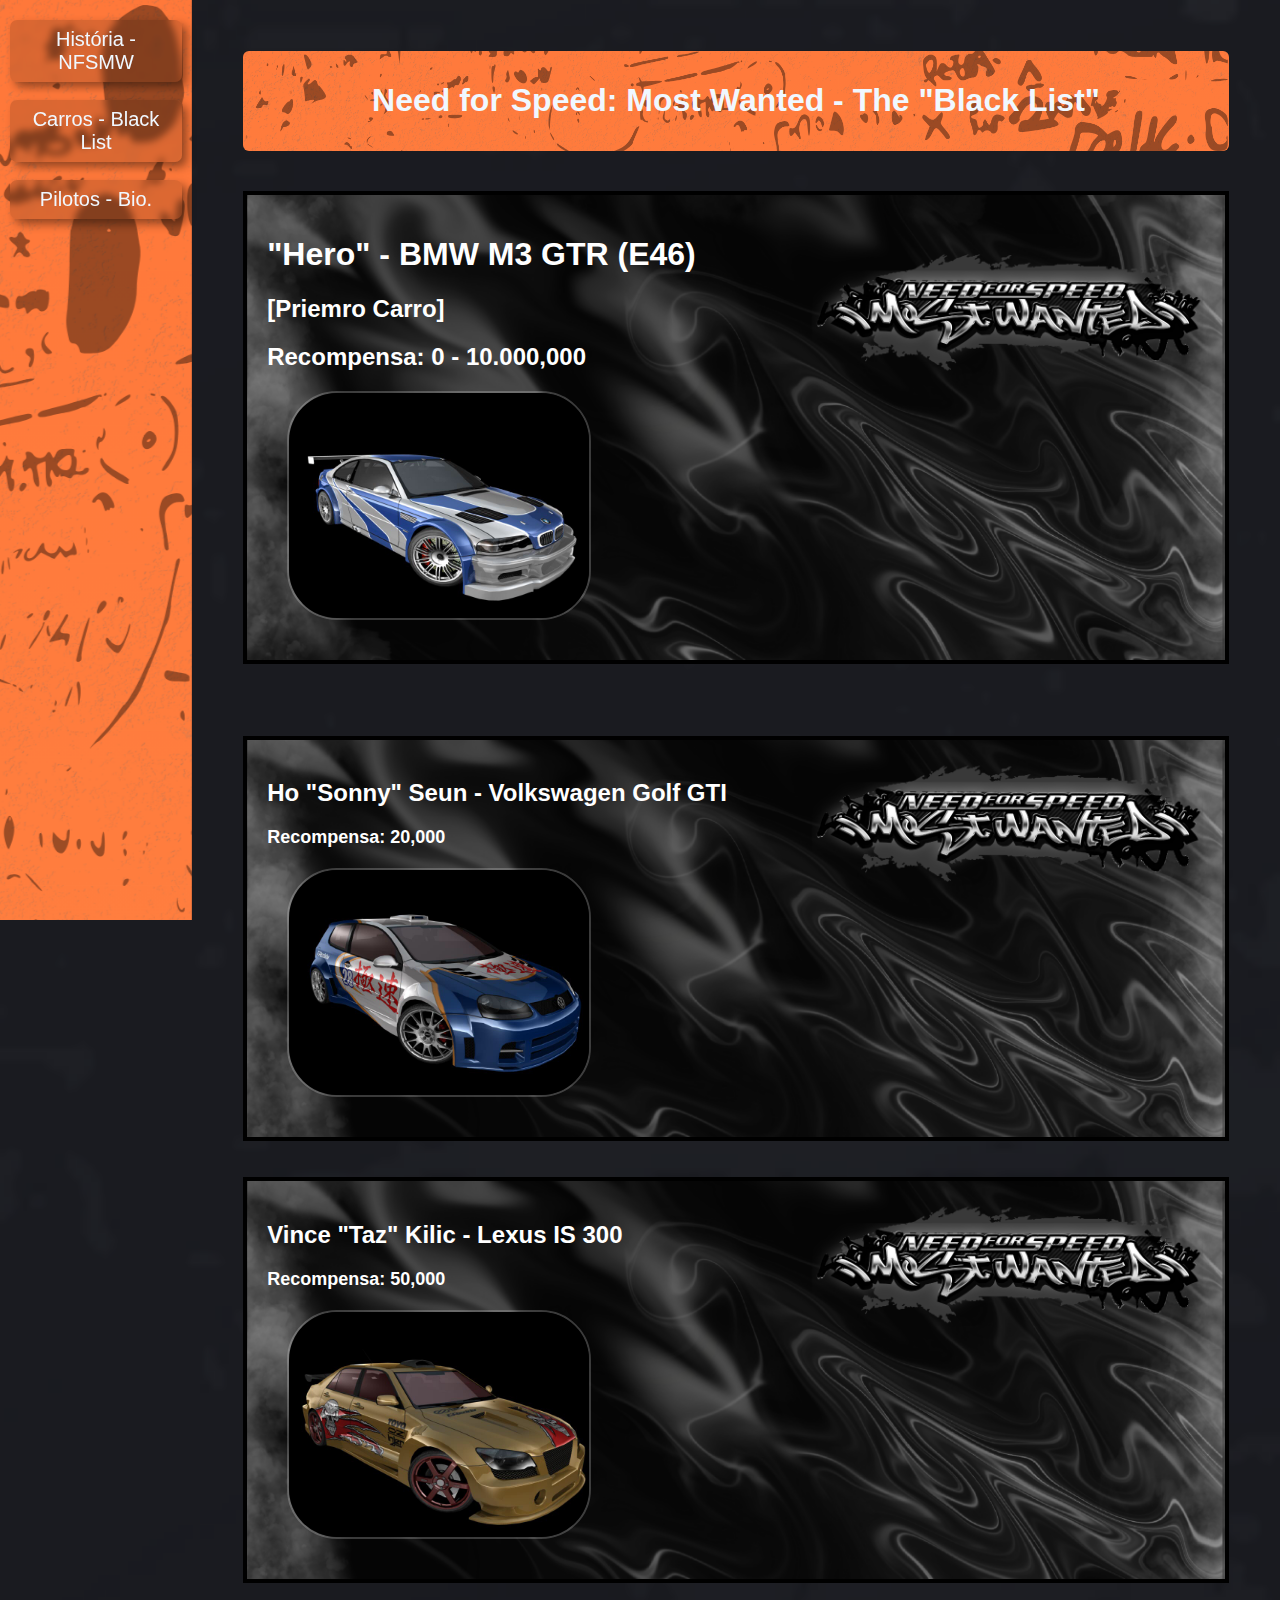
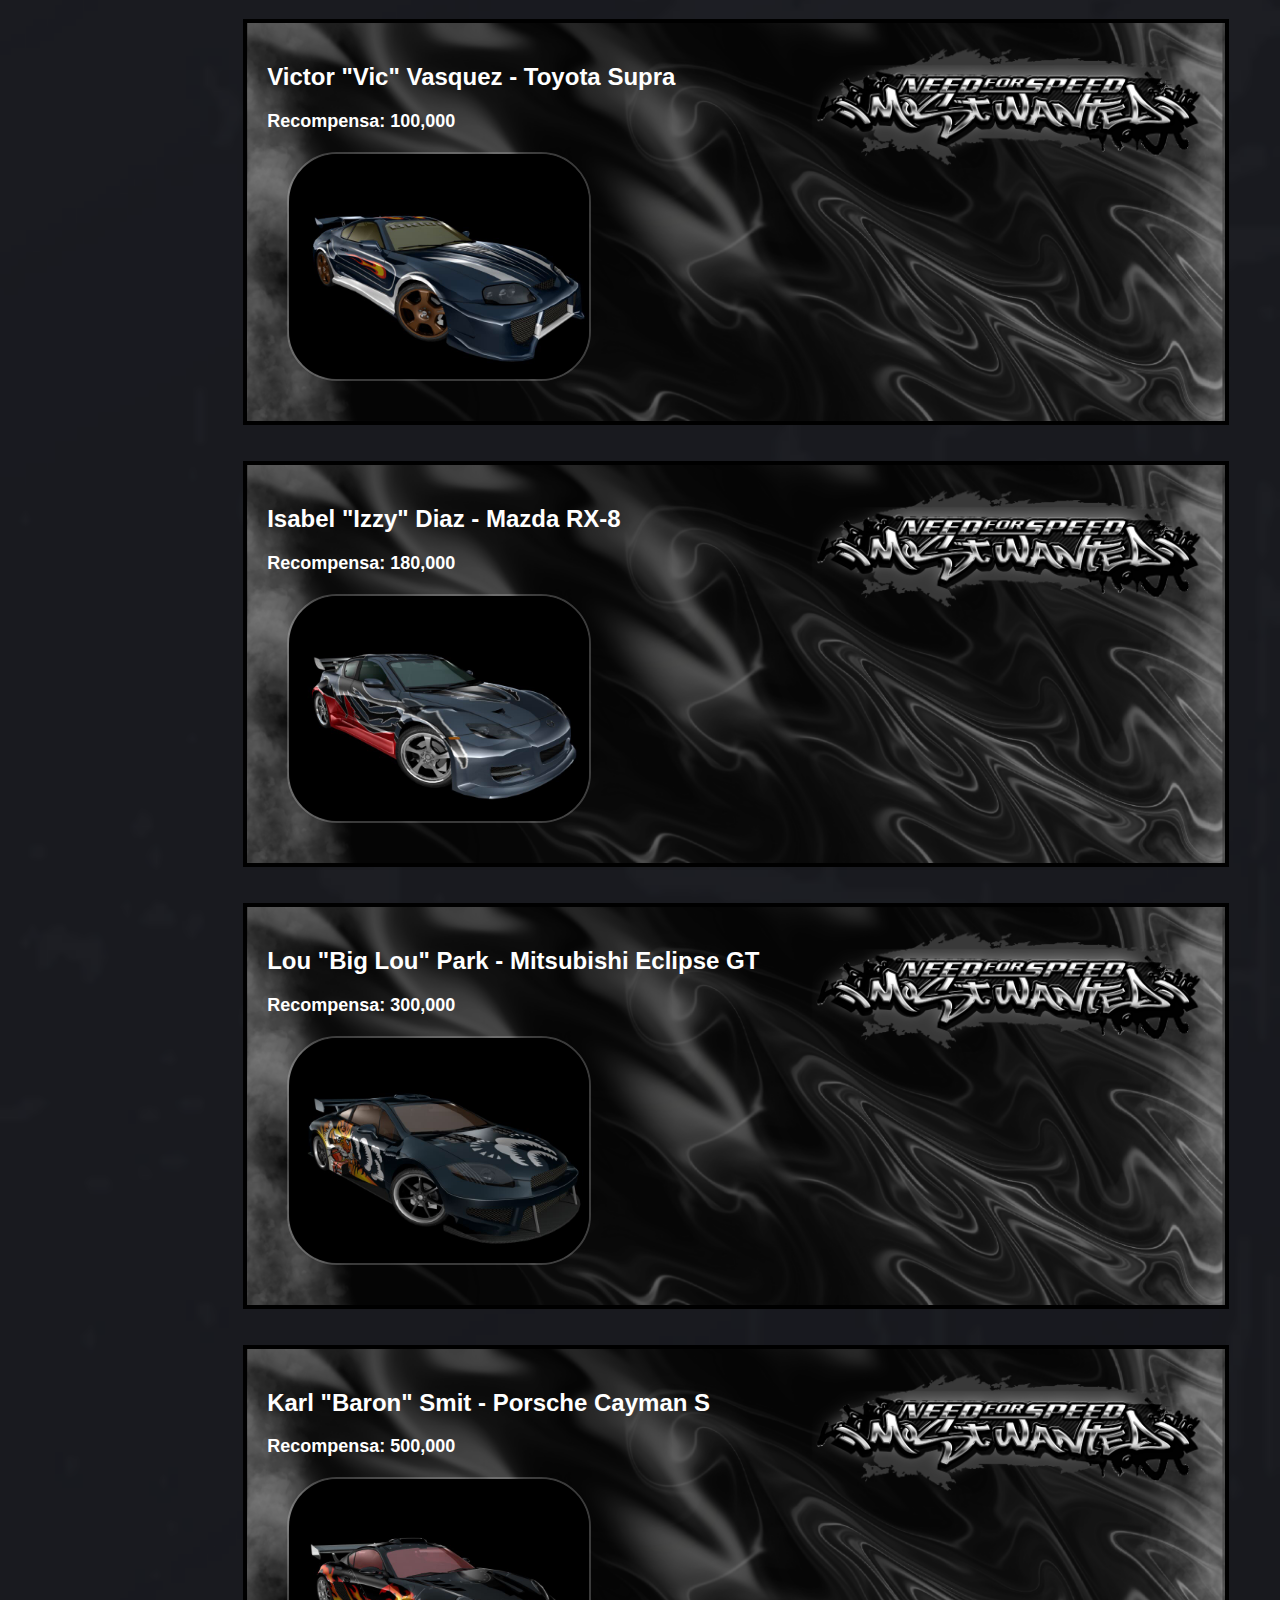
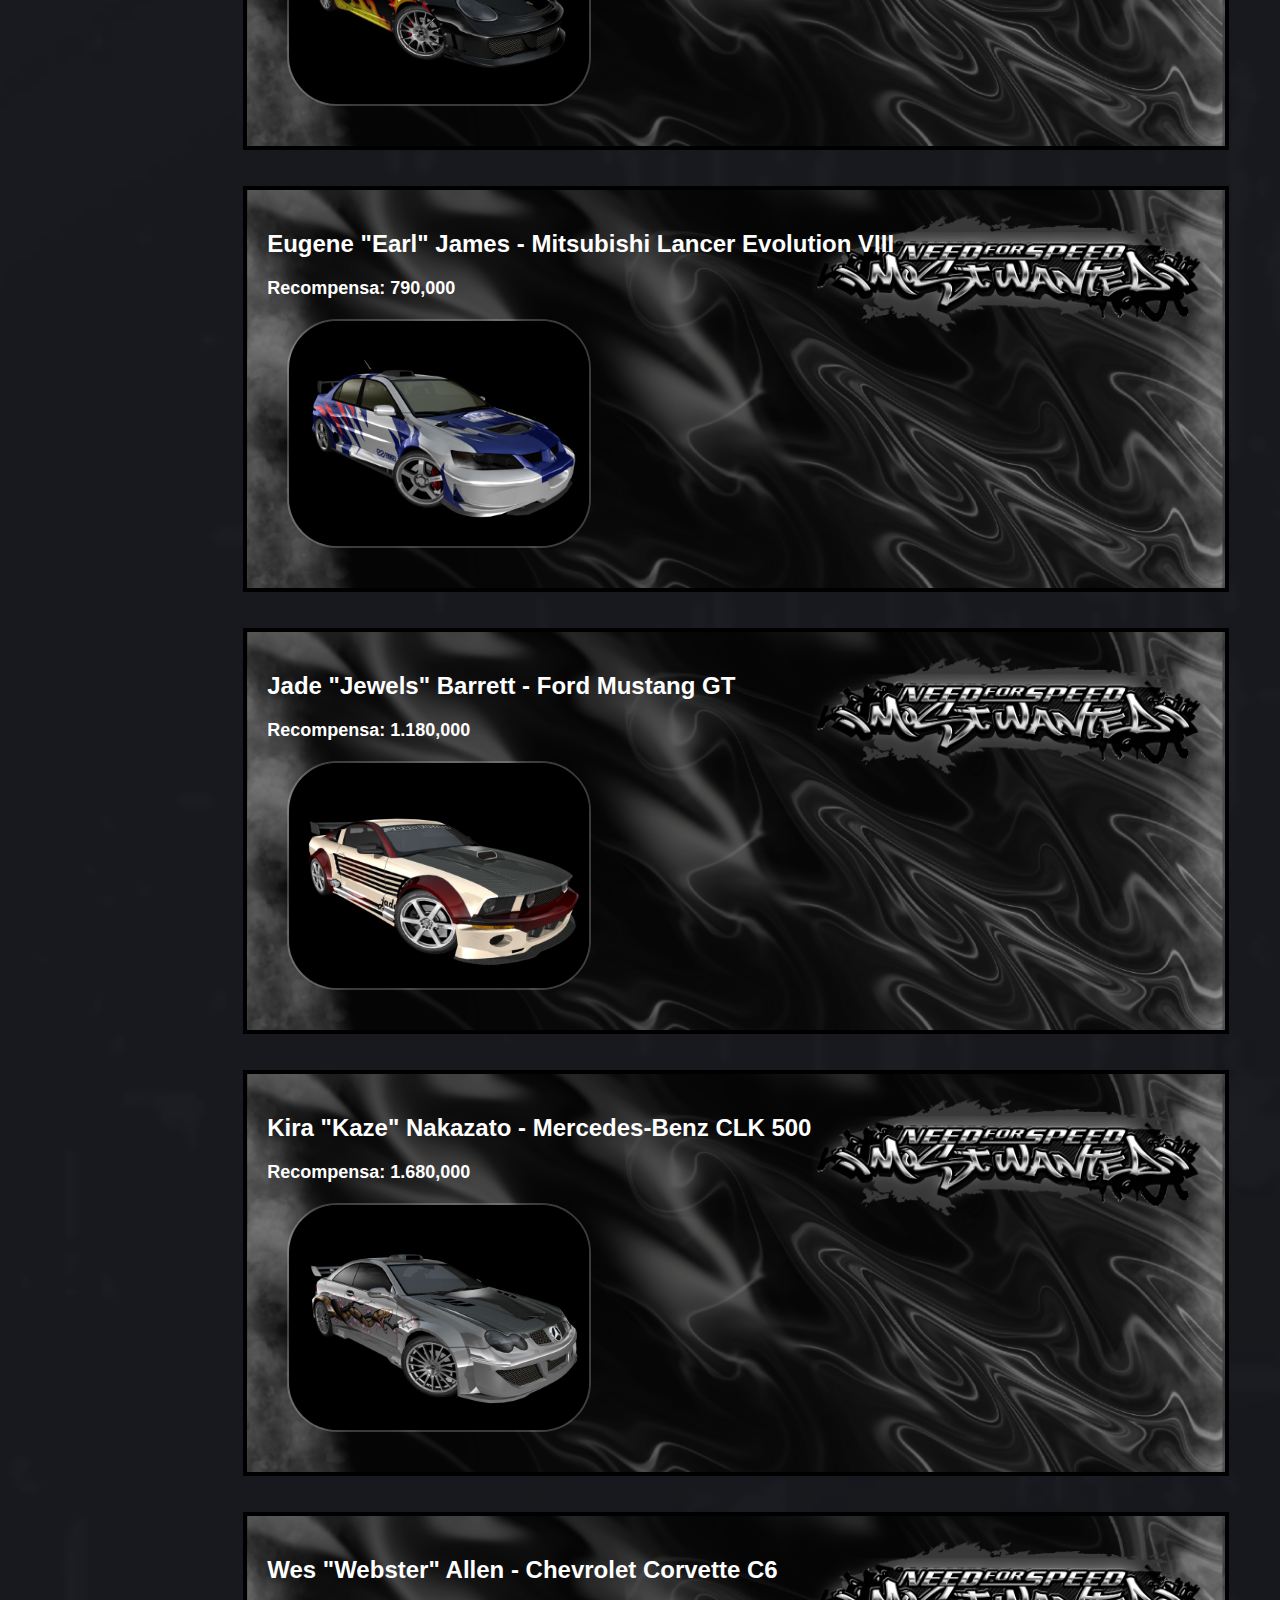
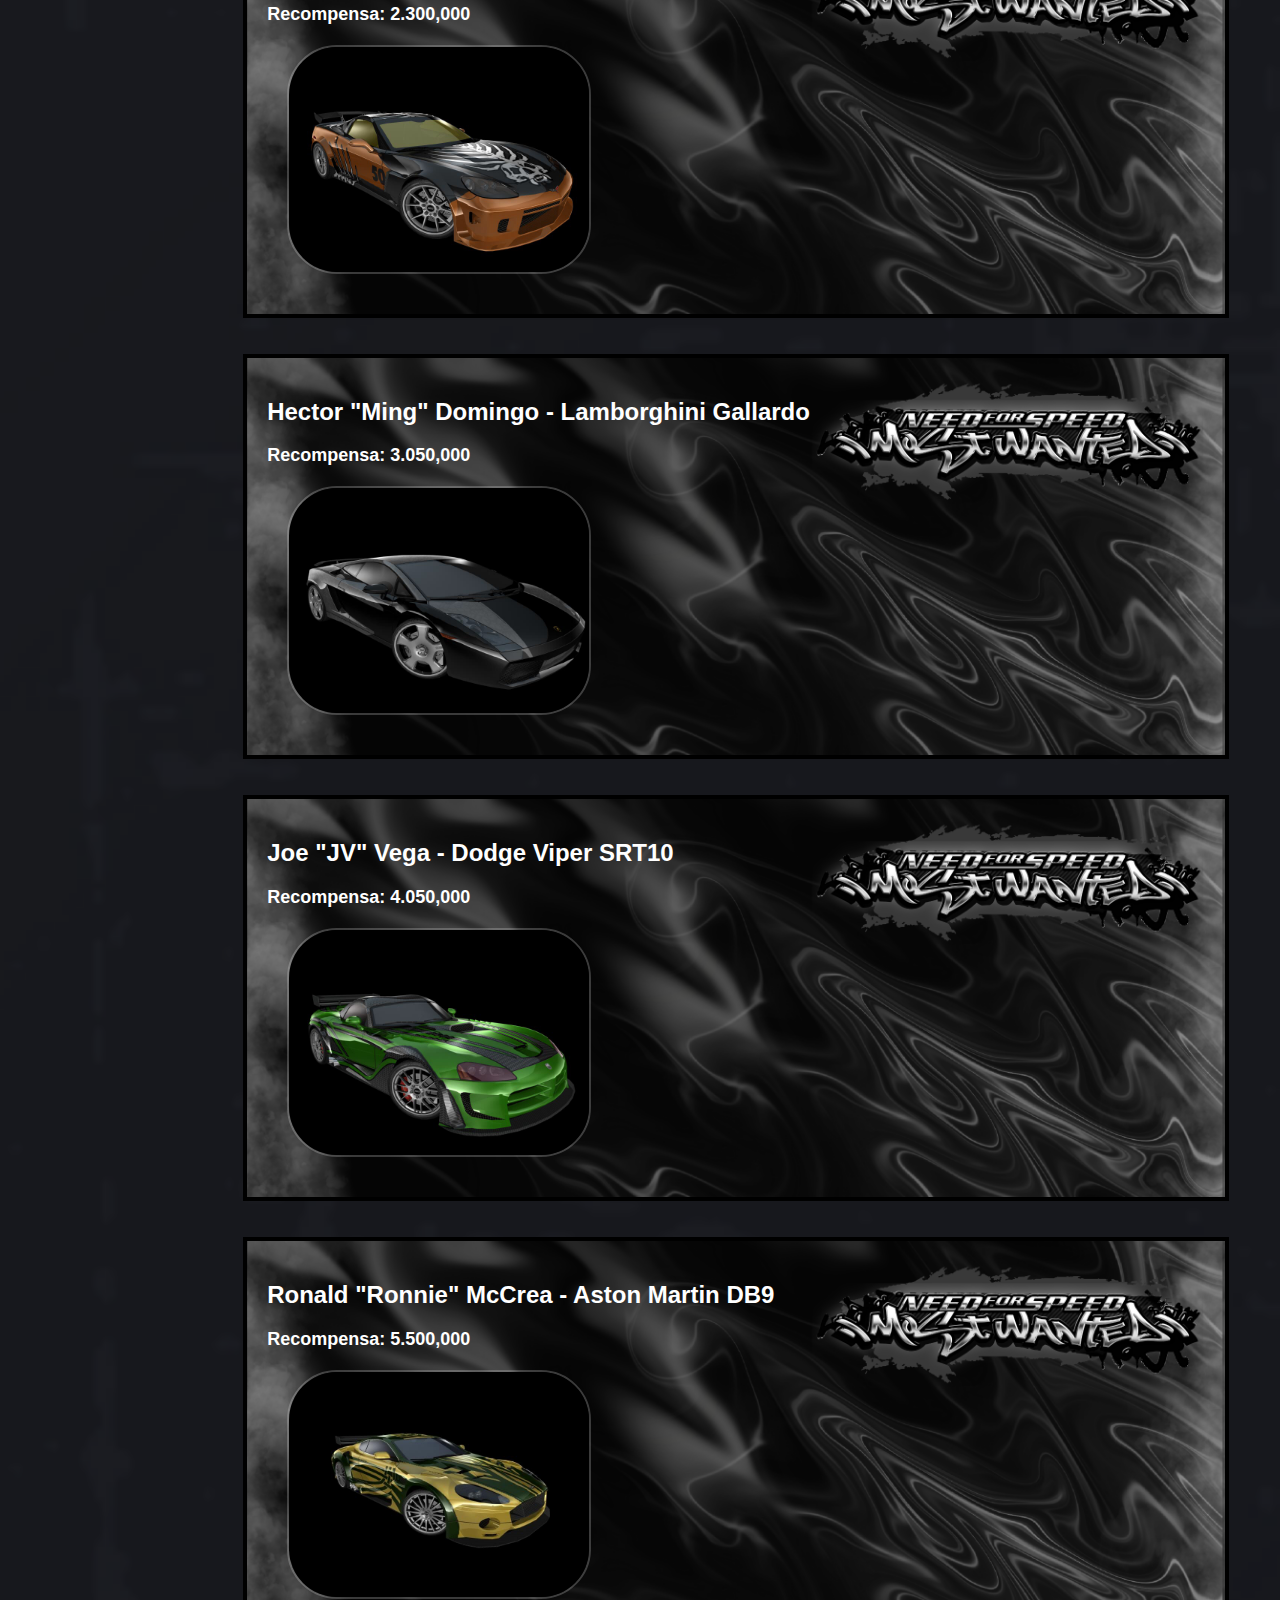
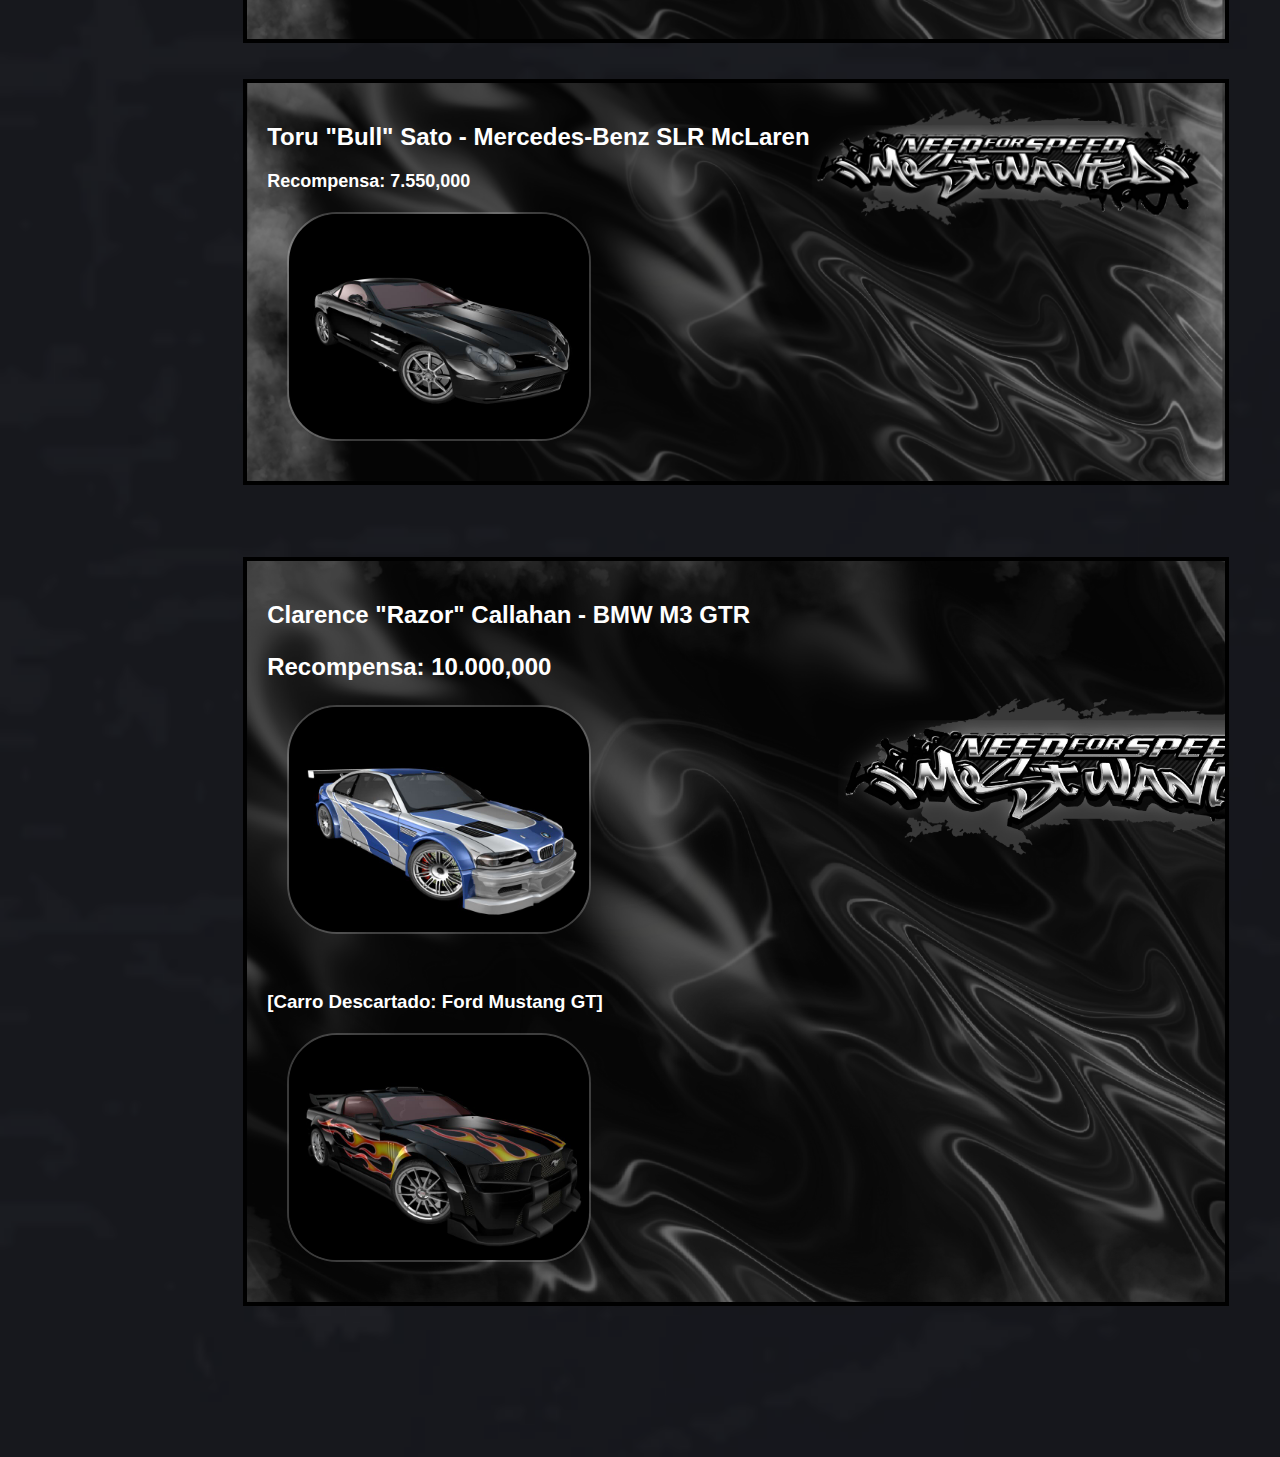
<file: index.html>
<!DOCTYPE html>
<html lang="pt-br">

<head>
    <meta charset="UTF-8">
    <meta name="viewport" content="width=device-width, initial-scale=1.0">
    <link type="image/png" rel="icon" href="images/icon.png">
    <link rel="stylesheet" href="styles/style.css">
    <style>
        body {
            background-image: url(images/background.png);
            background-size: cover;
            background-position: top;
        }

        .menu {
            background-image: url(images/background2.png);
            background-size: cover;
            background-position: center;
        }

        header,
        .side_bar {
            background-image: url(images/banner.png);
            background-size: cover;
            background-position: center;
        }
    </style>
    <title>Need for Speed: Most Wanted</title>
</head>

<body>
    <aside class="side_bar">
        <a href="nfs.html" target="_self" rel="noopener noreferrer">História - NFSMW</a>
        <br>
        <a href="cars.html" target="_self" rel="noopener noreferrer">Carros - Black List</a>
        <br>
        <a href="pilots.html" target="_self" rel="noopener noreferrer">Pilotos - Bio.</a>
    </aside>
    <div id="main">
        <header>
            <h1>Need for Speed: Most Wanted - The "Black List"</h1>
        </header>

        <div class="menu">
            <h1>"Hero" - BMW M3 GTR (E46)</h1>
            <h2>[Priemro Carro]</h2>
            <h2>Recompensa: 0 - 10.000,000</h2>
            <img src="images/beginning.png">
        </div>

        <br><br><br><br>

        <div class="menu">
            <h2>Ho "Sonny" Seun - Volkswagen Golf GTI</h2>
            <p>Recompensa: 20,000</p>
            <img src="images/black01.png">
        </div>

        <br><br>

        <div class="menu">
            <h2>Vince "Taz" Kilic - Lexus IS 300</h2>
            <p>Recompensa: 50,000</p>
            <img src="images/black02.png">
        </div>

        <br><br>

        <div class="menu">
            <h2>Victor "Vic" Vasquez - Toyota Supra</h2>
            <p>Recompensa: 100,000</p>
            <img src="images/black03.png">
        </div>

        <br><br>

        <div class="menu">
            <h2>Isabel "Izzy" Diaz - Mazda RX-8</h2>
            <p>Recompensa: 180,000</p>
            <img src="images/black04.png">
        </div>

        <br><br>

        <div class="menu">
            <h2>Lou "Big Lou" Park - Mitsubishi Eclipse GT</h2>
            <p>Recompensa: 300,000</p>
            <img src="images/black05.png">
        </div>

        <br><br>

        <div class="menu">
            <h2>Karl "Baron" Smit - Porsche Cayman S</h2>
            <p>Recompensa: 500,000</p>
            <img src="images/black06.png">
        </div>

        <br><br>

        <div class="menu">
            <h2>Eugene "Earl" James - Mitsubishi Lancer Evolution VIII</h2>
            <p>Recompensa: 790,000</p>
            <img src="images/black07.png">
        </div>

        <br><br>

        <div class="menu">
            <h2>Jade "Jewels" Barrett - Ford Mustang GT</h2>
            <p>Recompensa: 1.180,000</p>
            <img src="images/black08.png">
        </div>

        <br><br>

        <div class="menu">
            <h2>Kira "Kaze" Nakazato - Mercedes-Benz CLK 500</h2>
            <p>Recompensa: 1.680,000</p>
            <img src="images/black09.png">
        </div>

        <br><br>

        <div class="menu">
            <h2>Wes "Webster" Allen - Chevrolet Corvette C6</h2>
            <p>Recompensa: 2.300,000</p>
            <img src="images/black10.png">
        </div>

        <br><br>

        <div class="menu">
            <h2>Hector "Ming" Domingo - Lamborghini Gallardo</h2>
            <p>Recompensa: 3.050,000</p>
            <img src="images/black11.png">
        </div>

        <br><br>

        <div class="menu">
            <h2>Joe "JV" Vega - Dodge Viper SRT10</h2>
            <p>Recompensa: 4.050,000</p>
            <img src="images/black12.png">
        </div>

        <br><br>

        <div class="menu">
            <h2>Ronald "Ronnie" McCrea - Aston Martin DB9</h2>
            <p>Recompensa: 5.500,000</p>
            <img src="images/black13.png">
        </div>

        <br><br>

        <div class="menu">
            <h2>Toru "Bull" Sato - Mercedes-Benz SLR McLaren</h2>
            <p>Recompensa: 7.550,000</p>
            <img src="images/black14.png">
        </div>

        <br><br><br><br>

        <div class="menu">
            <h2>Clarence "Razor" Callahan - BMW M3 GTR</h2>
            <p id="boss">Recompensa: 10.000,000</p>
            <img src="images/beginning.png">
            <br>
            <h3>[Carro Descartado: Ford Mustang GT]</h3>
            <img src="images/final.png">
        </div>

    </div>
    </div>
</body>


</html>
</file>
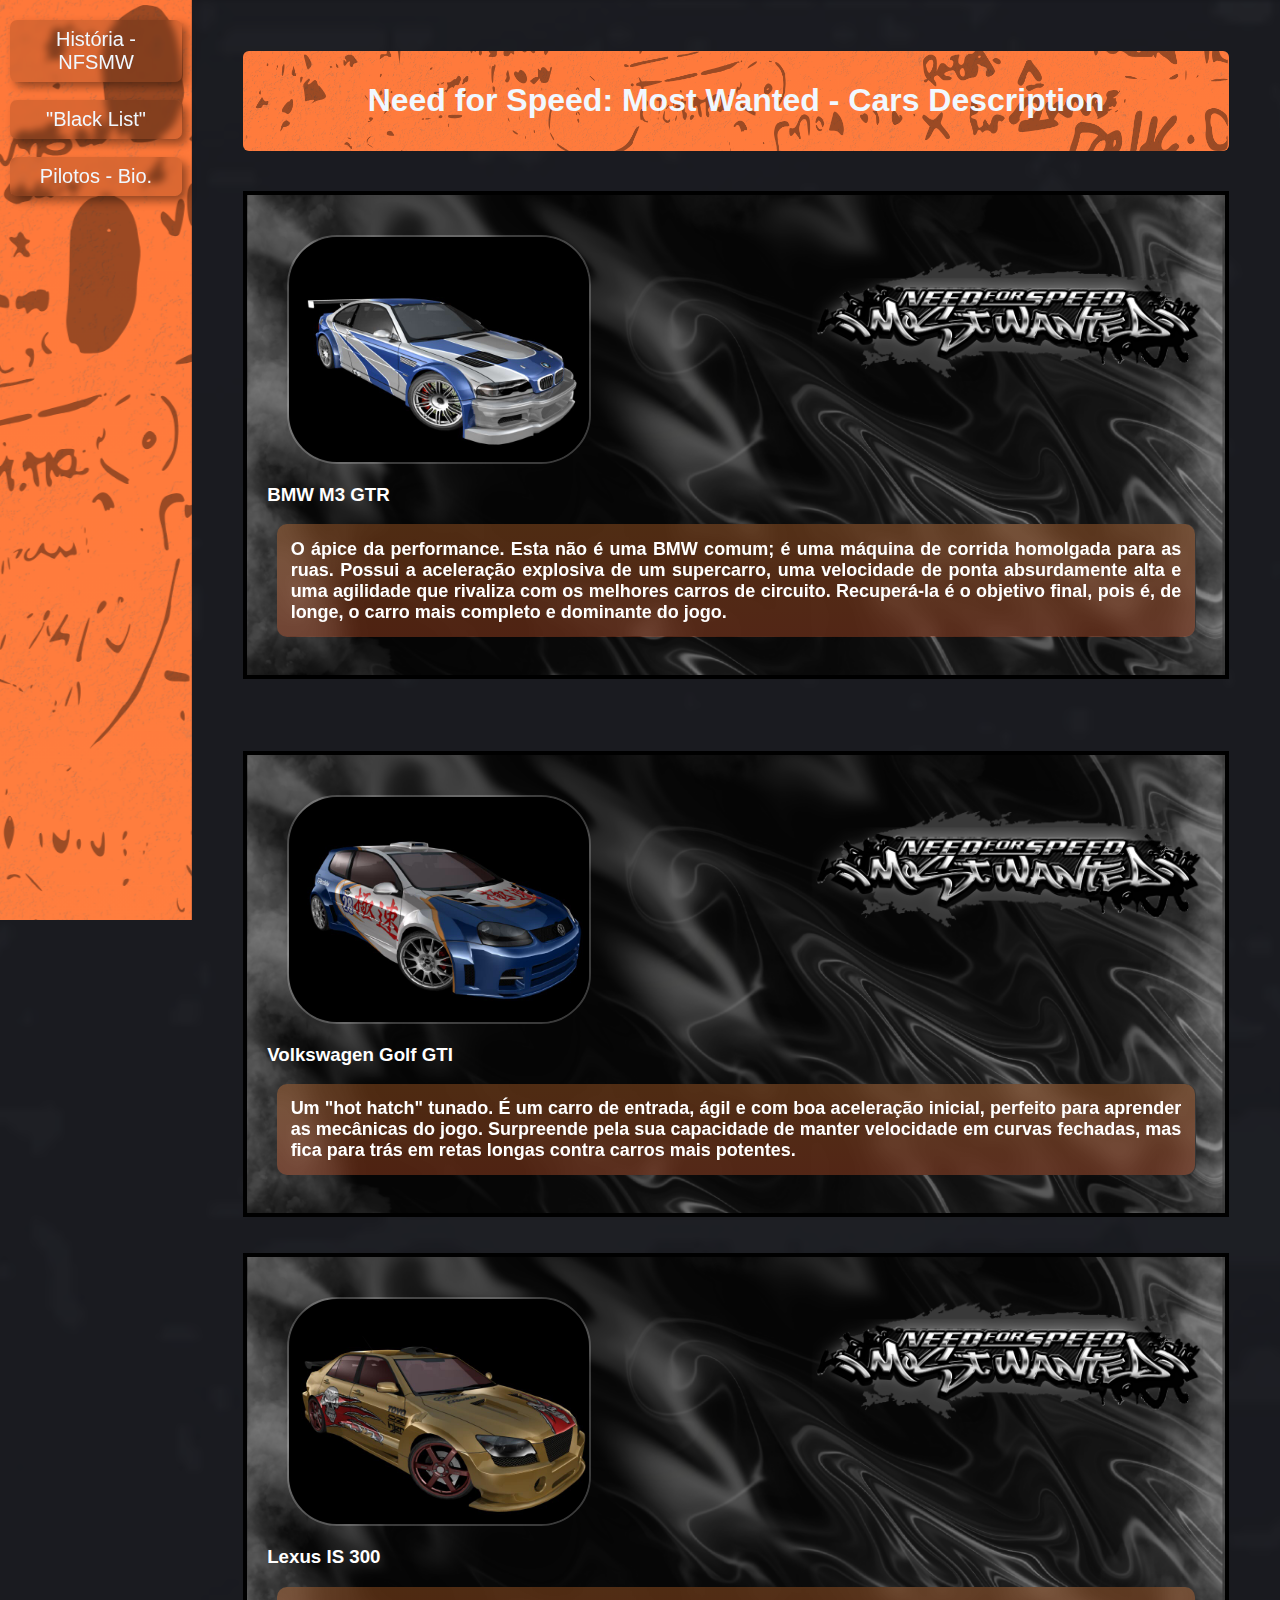
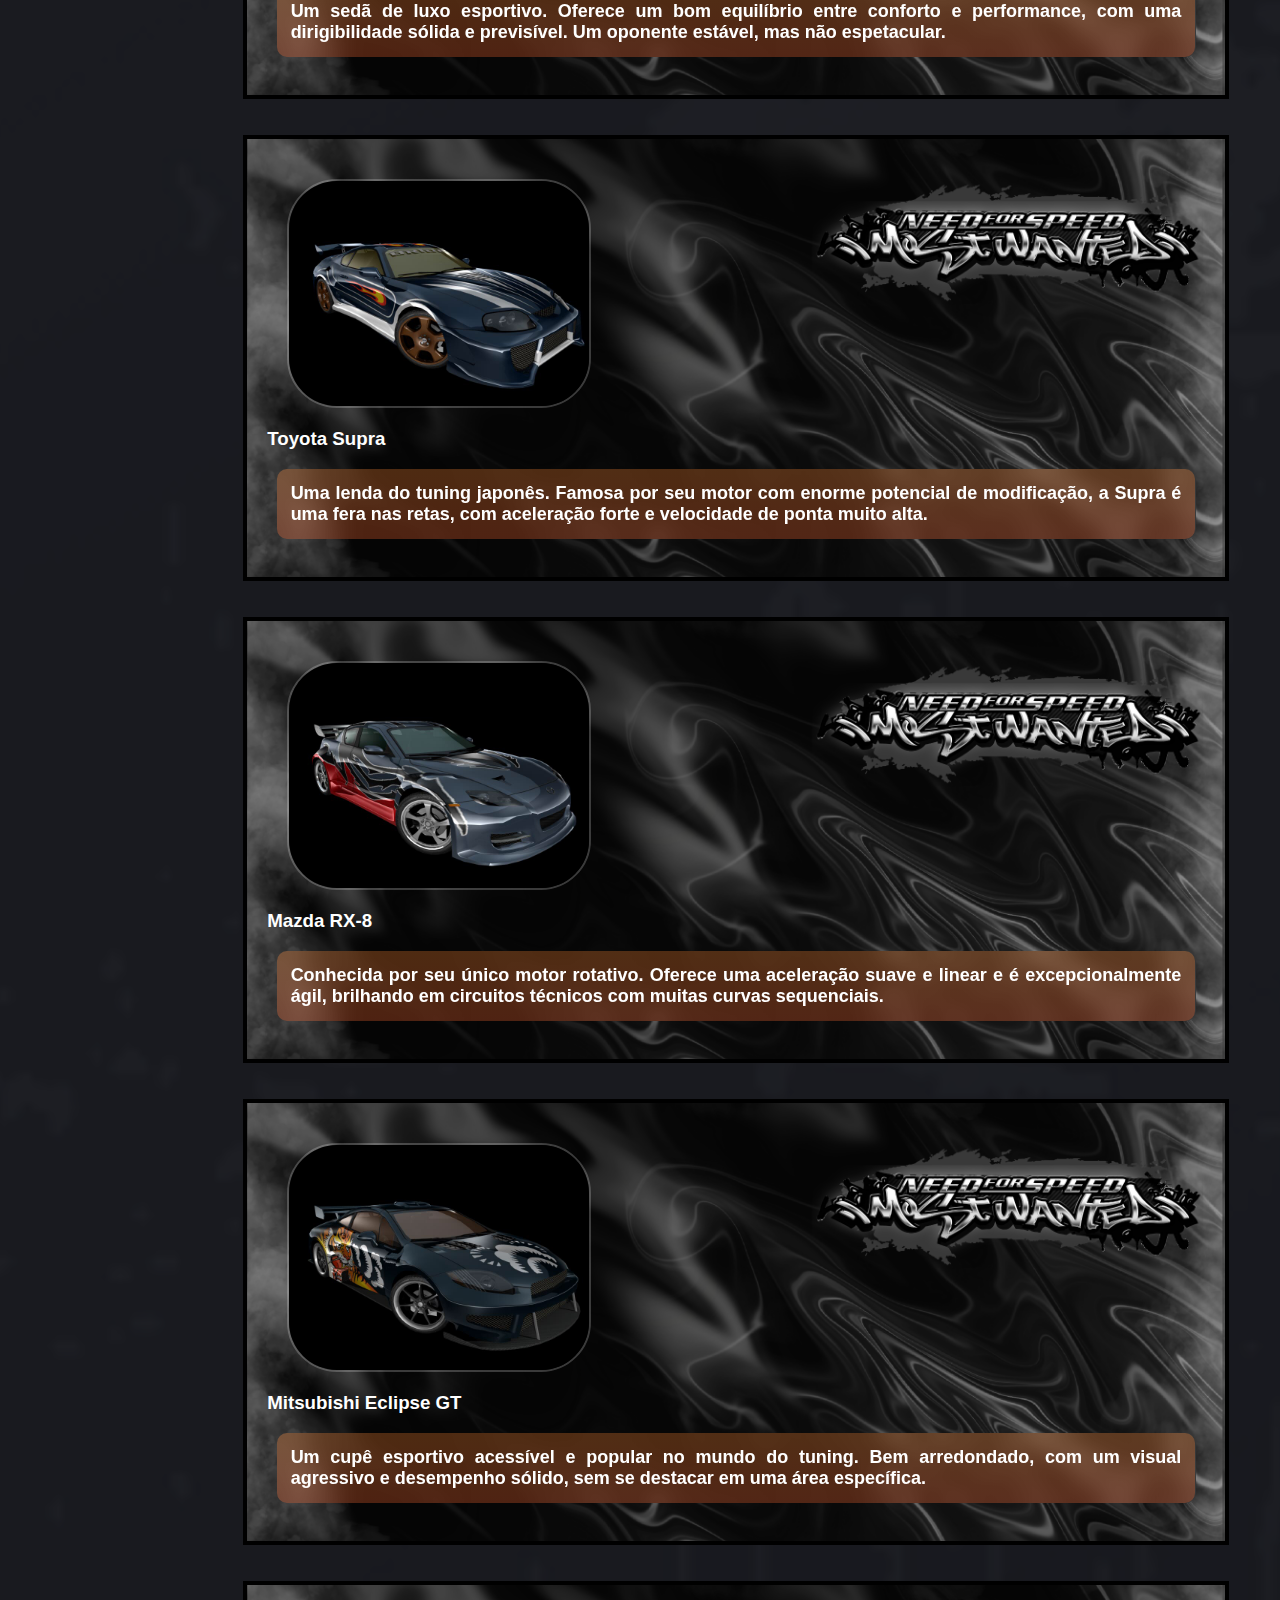
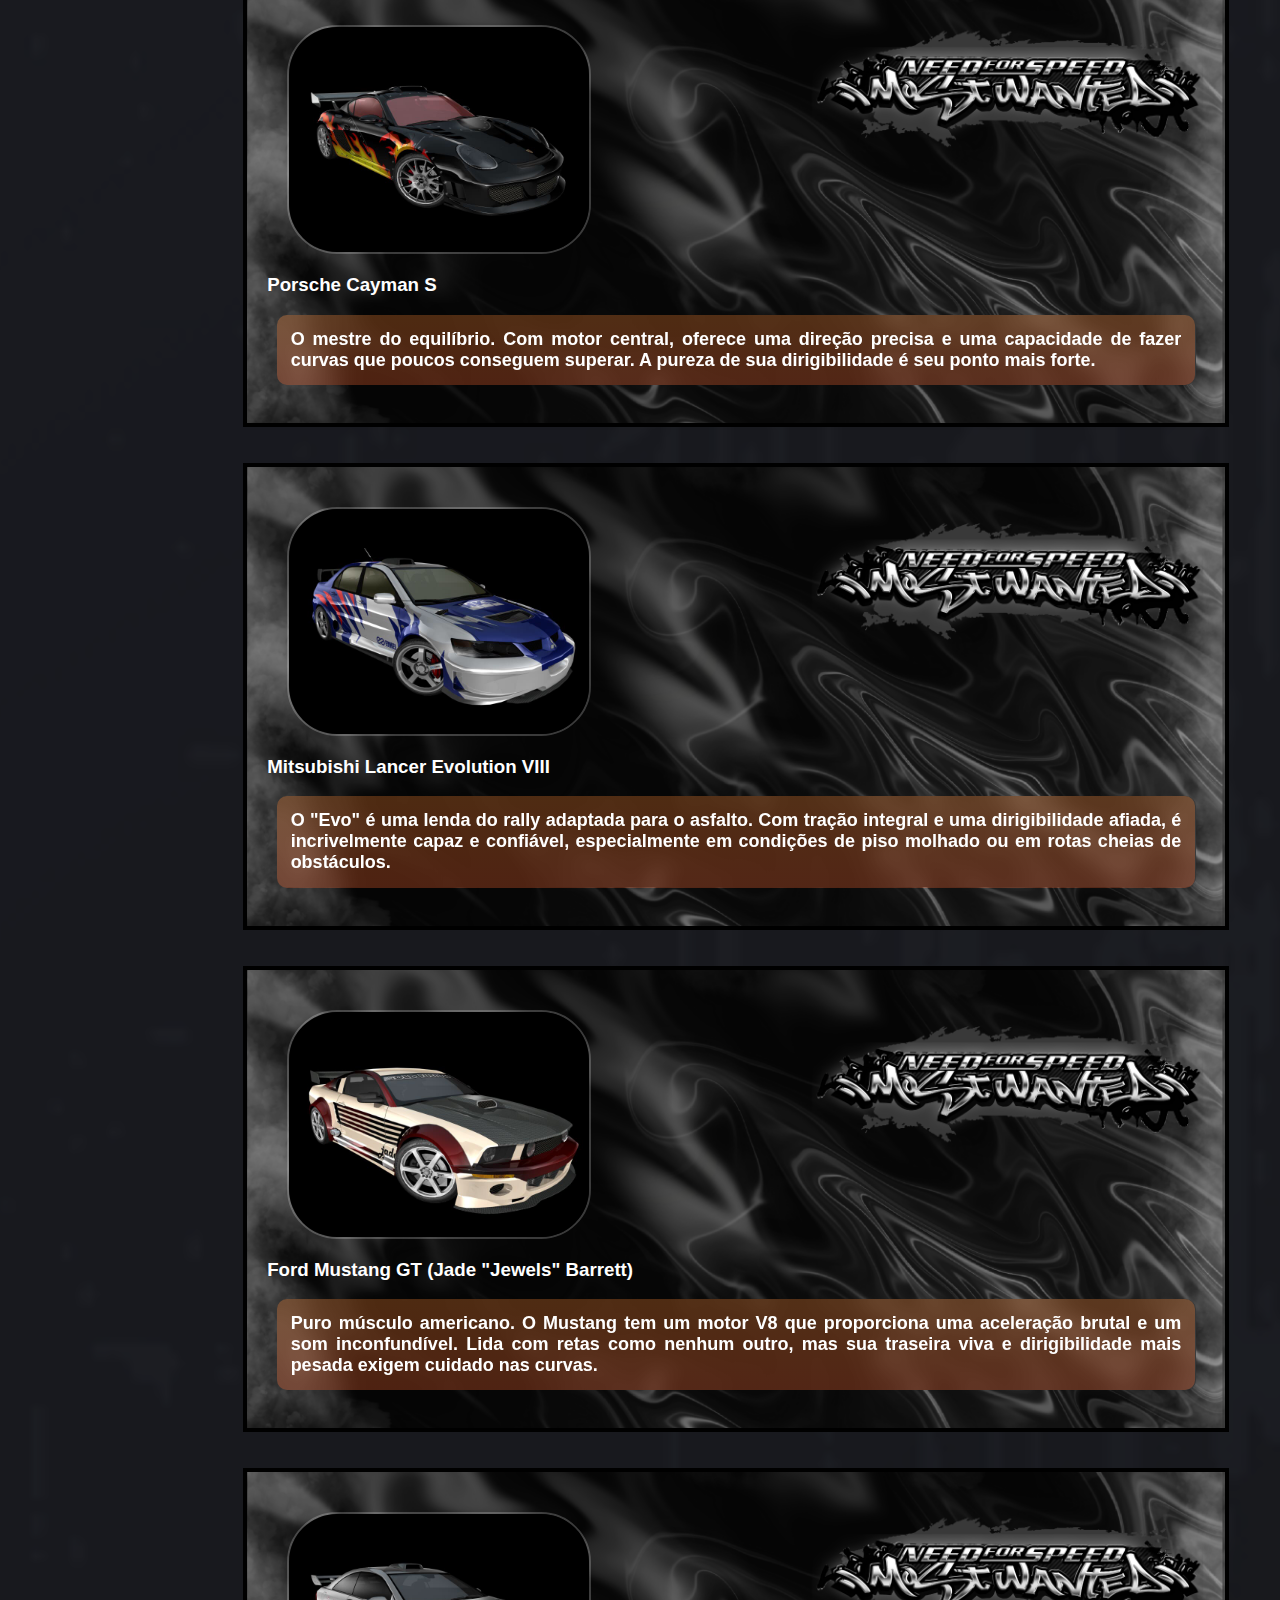
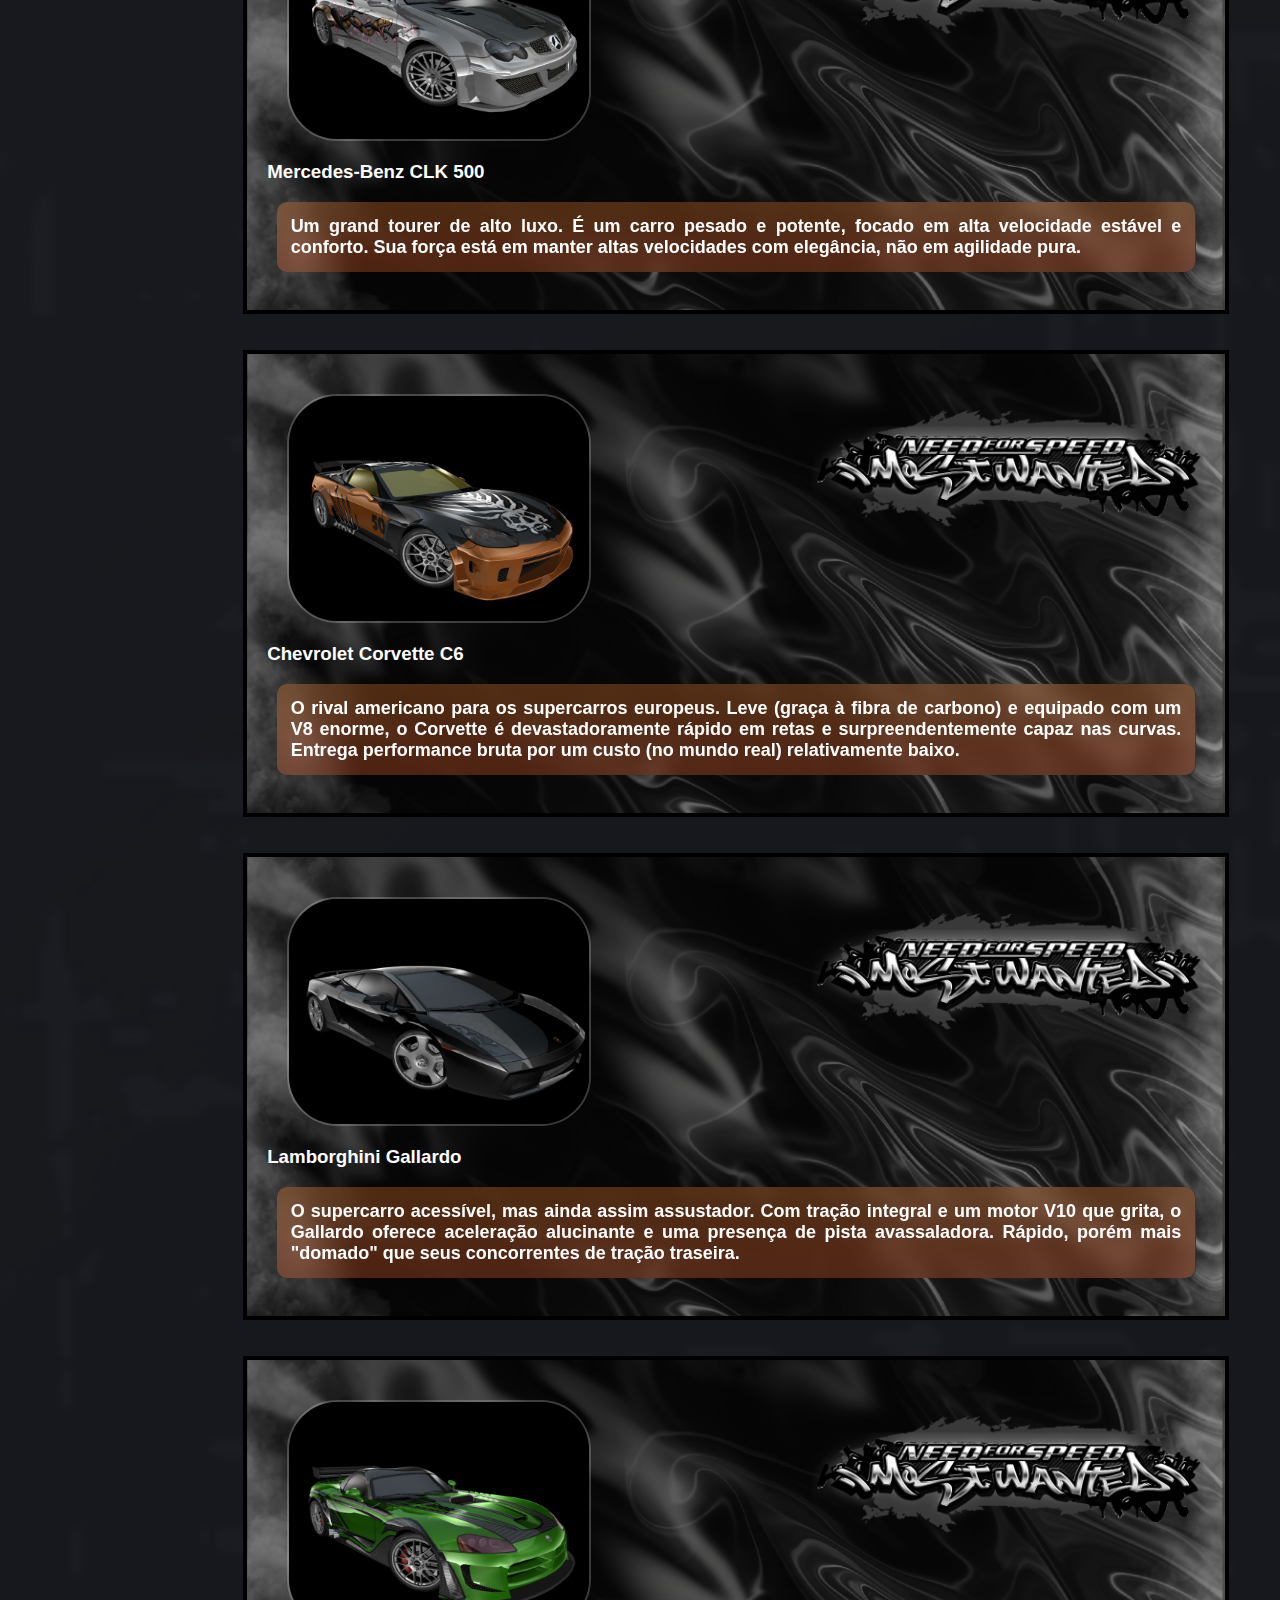
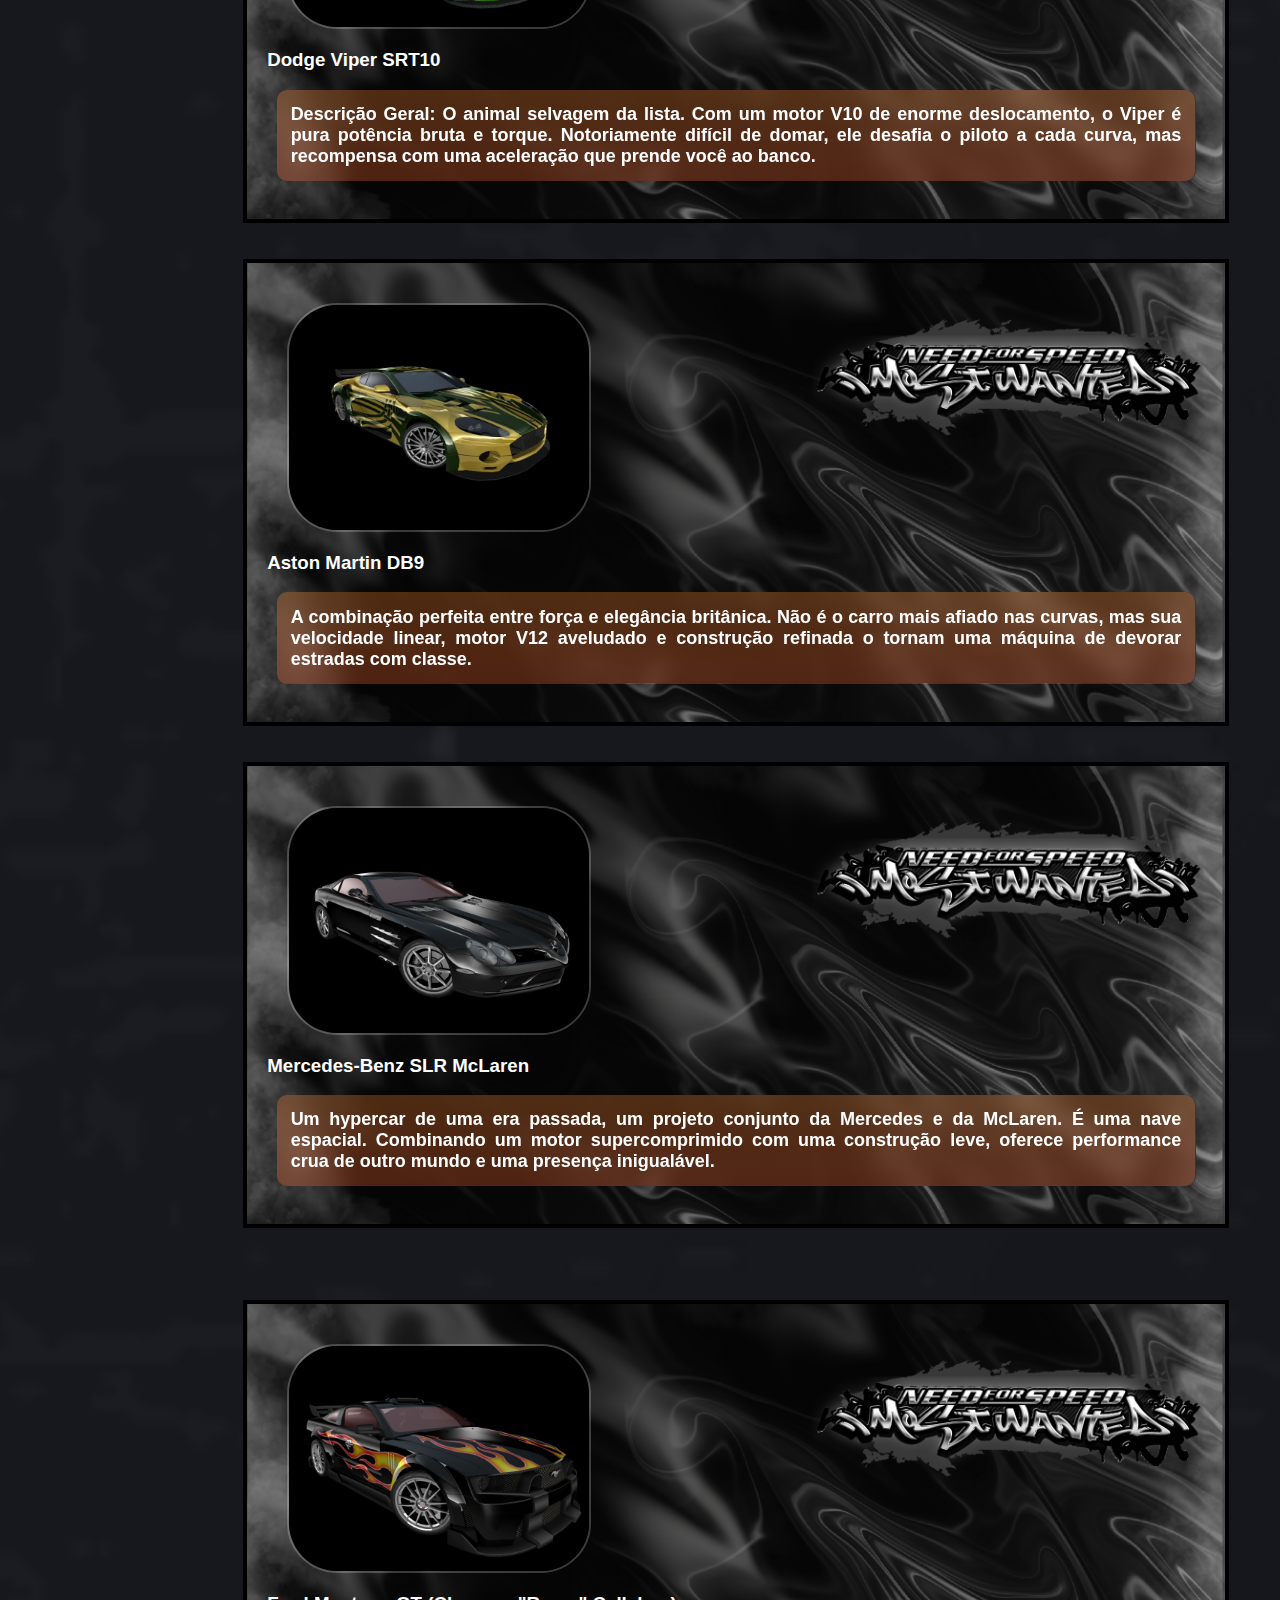
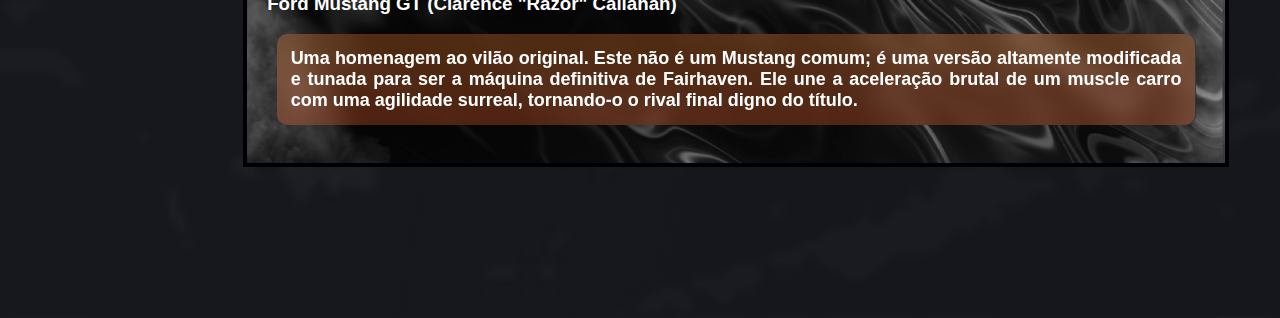
<file: cars.html>
<!DOCTYPE html>
<html lang="pt-br">

<head>
    <meta charset="UTF-8">
    <meta name="viewport" content="width=device-width, initial-scale=1.0">
    <link type="image/png" rel="icon" href="images/icon.png">
    <link rel="stylesheet" href="styles/style.css">
    <style>
        body {
            background-image: url(images/background.png);
            background-size: cover;
            background-position: center;
        }

        .menu {
            background-image: url(images/background2.png);
            background-size: cover;
            background-position: center;
        }

        header,
        .side_bar {
            background-image: url(images/banner.png);
            background-size: cover;
            background-position: center;
        }
    </style>
    <title>Need for Speed: Most Wanted</title>
</head>

<body>
    <aside class="side_bar">
        <a href="nfs.html" target="_self" rel="noopener noreferrer">História - NFSMW</a>
        <br>
        <a href="index.html" target="_self" rel="noopener noreferrer">"Black List"</a>
        <br>
        <a href="pilots.html" target="_self" rel="noopener noreferrer">Pilotos - Bio.</a>
    </aside>
    <div id="main">
        <header>
            <h1>Need for Speed: Most Wanted - Cars Description</h1>
        </header>
        <div class="menu">
            <img src="images/beginning.png">
            <h3>BMW M3 GTR</h3>
            <p class="cars">O ápice da performance. Esta não é uma BMW comum; é uma máquina de corrida homolgada para as
                ruas. Possui a aceleração explosiva de um supercarro, uma velocidade de ponta absurdamente alta e uma
                agilidade que rivaliza com os melhores carros de circuito. Recuperá-la é o objetivo final, pois é, de
                longe, o carro mais completo e dominante do jogo.</p>
        </div>

        <br><br><br><br>

        <div class="menu">
            <img src="images/black01.png">
            <h3>Volkswagen Golf GTI</h3>
            <p class="cars">Um "hot hatch" tunado. É um carro de entrada, ágil e com boa aceleração inicial, perfeito
                para aprender as mecânicas do jogo. Surpreende pela sua capacidade de manter velocidade em curvas
                fechadas, mas fica para trás em retas longas contra carros mais potentes.</p>
        </div>

        <br><br>

        <div class="menu">
            <img src="images/black02.png">
            <h3>Lexus IS 300</h3>
            <p class="cars">Um sedã de luxo esportivo. Oferece um bom equilíbrio entre conforto e performance, com uma
                dirigibilidade sólida e previsível. Um oponente estável, mas não espetacular.</p>
        </div>

        <br><br>

        <div class="menu">
            <img src="images/black03.png">
            <h3>Toyota Supra</h3>
            <p class="cars">Uma lenda do tuning japonês. Famosa por seu motor com enorme potencial de modificação, a
                Supra é uma fera nas retas, com aceleração forte e velocidade de ponta muito alta.</p>
        </div>

        <br><br>

        <div class="menu">
            <img src="images/black04.png">
            <h3>Mazda RX-8</h3>
            <p class="cars">Conhecida por seu único motor rotativo. Oferece uma aceleração suave e linear e é
                excepcionalmente ágil, brilhando em circuitos técnicos com muitas curvas sequenciais.</p>
        </div>

        <br><br>

        <div class="menu">
            <img src="images/black05.png">
            <h3>Mitsubishi Eclipse GT</h3>
            <p class="cars">Um cupê esportivo acessível e popular no mundo do tuning. Bem arredondado, com um visual
                agressivo e desempenho sólido, sem se destacar em uma área específica.</p>
        </div>

        <br><br>

        <div class="menu">
            <img src="images/black06.png">
            <h3>Porsche Cayman S</h3>
            <p class="cars">O mestre do equilíbrio. Com motor central, oferece uma direção precisa e uma capacidade de
                fazer curvas que poucos conseguem superar. A pureza de sua dirigibilidade é seu ponto mais forte.</p>
        </div>

        <br><br>

        <div class="menu">
            <img src="images/black07.png">
            <h3>Mitsubishi Lancer Evolution VIII</h3>
            <p class="cars">O "Evo" é uma lenda do rally adaptada para o asfalto. Com tração integral e uma
                dirigibilidade afiada, é incrivelmente capaz e confiável, especialmente em condições de piso molhado ou
                em rotas cheias de obstáculos.</p>
        </div>

        <br><br>

        <div class="menu">
            <img src="images/black08.png">
            <h3>Ford Mustang GT (Jade "Jewels" Barrett)</h3>
            <p class="cars">Puro músculo americano. O Mustang tem um motor V8 que proporciona uma aceleração brutal e um
                som inconfundível. Lida com retas como nenhum outro, mas sua traseira viva e dirigibilidade mais pesada
                exigem cuidado nas curvas.</p>
        </div>

        <br><br>

        <div class="menu">
            <img src="images/black09.png">
            <h3>Mercedes-Benz CLK 500</h3>
            <p class="cars">Um grand tourer de alto luxo. É um carro pesado e potente, focado em alta velocidade estável
                e conforto. Sua força está em manter altas velocidades com elegância, não em agilidade pura.</p>
        </div>

        <br><br>

        <div class="menu">
            <img src="images/black10.png">
            <h3>Chevrolet Corvette C6</h3>
            <p class="cars">O rival americano para os supercarros europeus. Leve (graça à fibra de carbono) e equipado
                com um V8 enorme, o Corvette é devastadoramente rápido em retas e surpreendentemente capaz nas curvas.
                Entrega performance bruta por um custo (no mundo real) relativamente baixo.</p>
        </div>

        <br><br>

        <div class="menu">
            <img src="images/black11.png">
            <h3>Lamborghini Gallardo</h3>
            <p class="cars">O supercarro acessível, mas ainda assim assustador. Com tração integral e um motor V10 que
                grita, o Gallardo oferece aceleração alucinante e uma presença de pista avassaladora. Rápido, porém mais
                "domado" que seus concorrentes de tração traseira.</p>
        </div>

        <br><br>

        <div class="menu">
            <img src="images/black12.png">
            <h3>Dodge Viper SRT10</h3>
            <p class="cars">Descrição Geral: O animal selvagem da lista. Com um motor V10 de enorme deslocamento, o
                Viper é pura potência bruta e torque. Notoriamente difícil de domar, ele desafia o piloto a cada curva,
                mas recompensa com uma aceleração que prende você ao banco.</p>
        </div>

        <br><br>

        <div class="menu">
            <img src="images/black13.png">
            <h3>Aston Martin DB9</h3>
            <p class="cars">A combinação perfeita entre força e elegância britânica. Não é o carro mais afiado nas
                curvas, mas sua velocidade linear, motor V12 aveludado e construção refinada o tornam uma máquina de
                devorar estradas com classe.</p>
        </div>

        <br><br>

        <div class="menu">
            <img src="images/black14.png">
            <h3>Mercedes-Benz SLR McLaren</h3>
            <p class="cars">Um hypercar de uma era passada, um projeto conjunto da Mercedes e da McLaren. É uma nave
                espacial. Combinando um motor supercomprimido com uma construção leve, oferece performance crua de outro
                mundo e uma presença inigualável.</p>
        </div>

        <br><br><br><br>

        <div class="menu">
            <img src="images/final.png">
            <h3>Ford Mustang GT (Clarence "Razor" Callahan)</h3>
            <p class="cars">Uma homenagem ao vilão original. Este não é um Mustang comum; é uma versão altamente
                modificada e tunada para ser a máquina definitiva de Fairhaven. Ele une a aceleração brutal de um muscle
                carro com uma agilidade surreal, tornando-o o rival final digno do título.</p>
        </div>

    </div>
    </div>
</body>

</html>
</file>
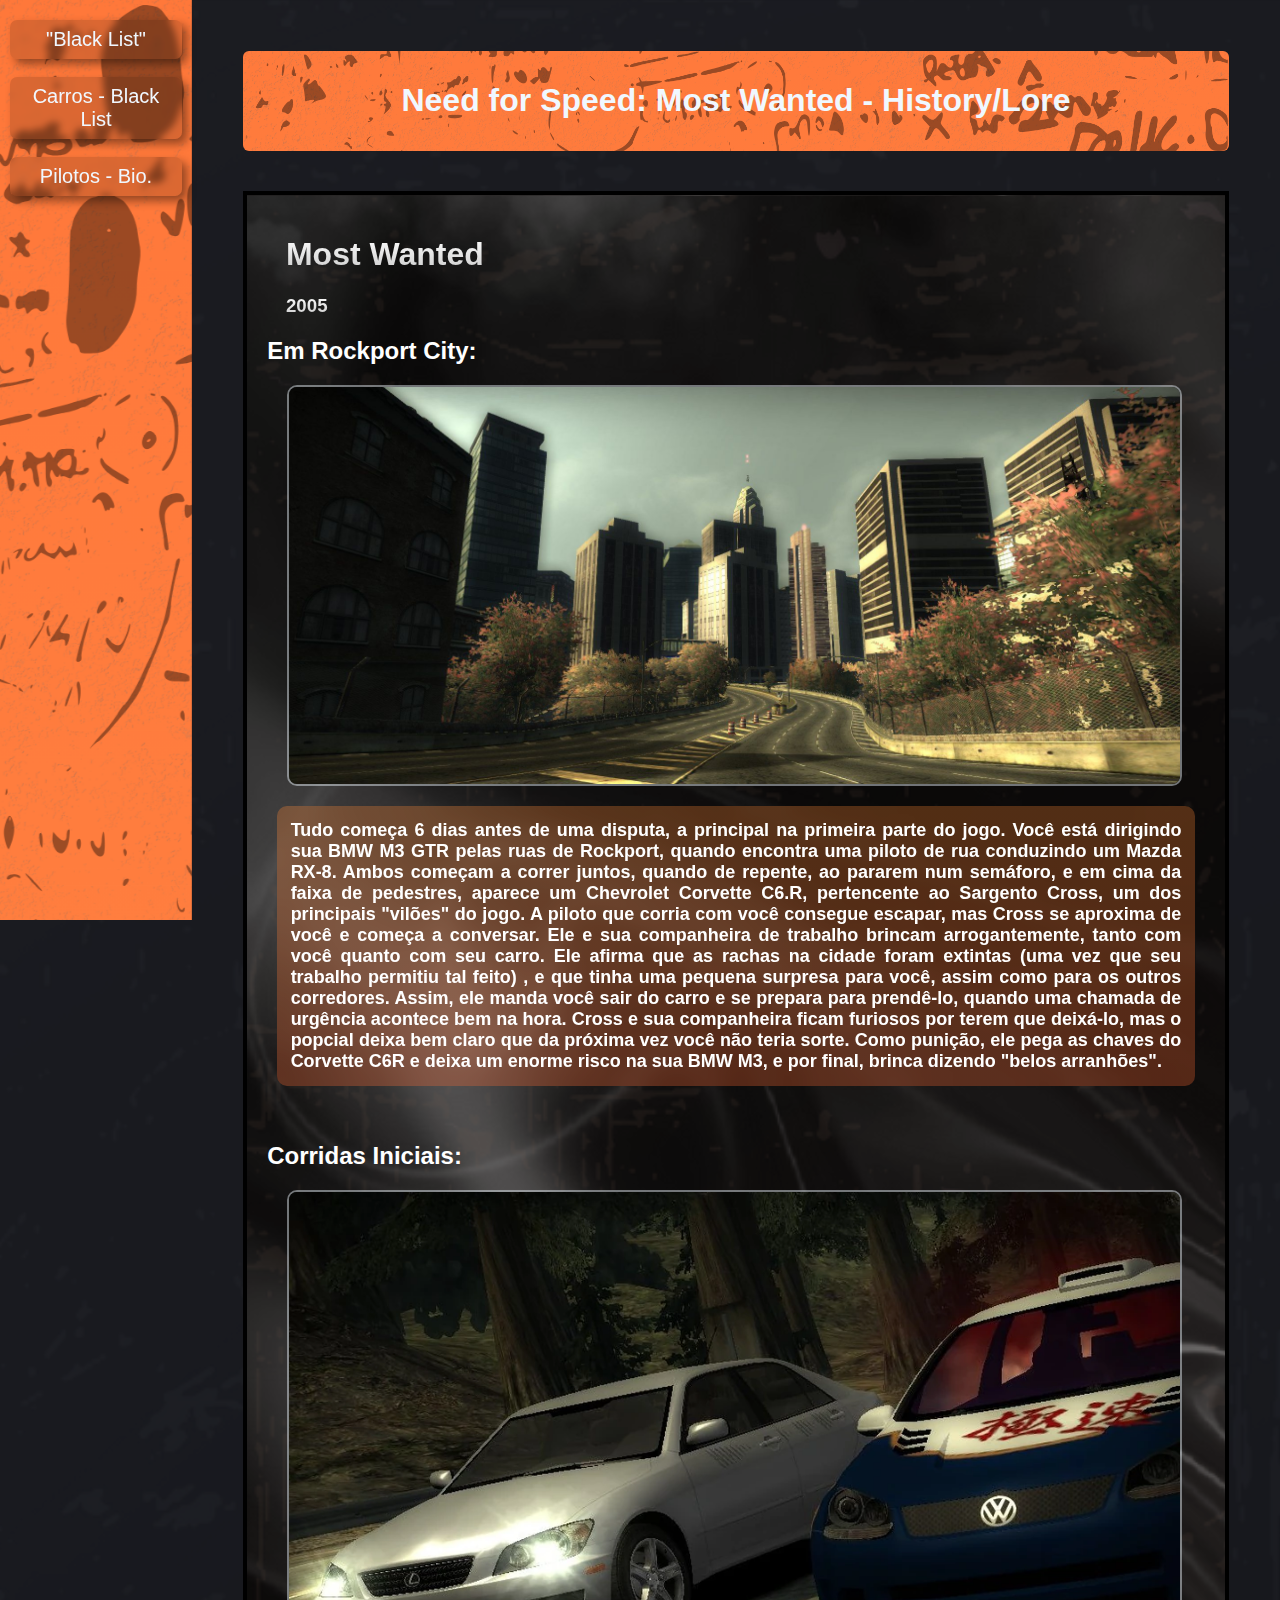
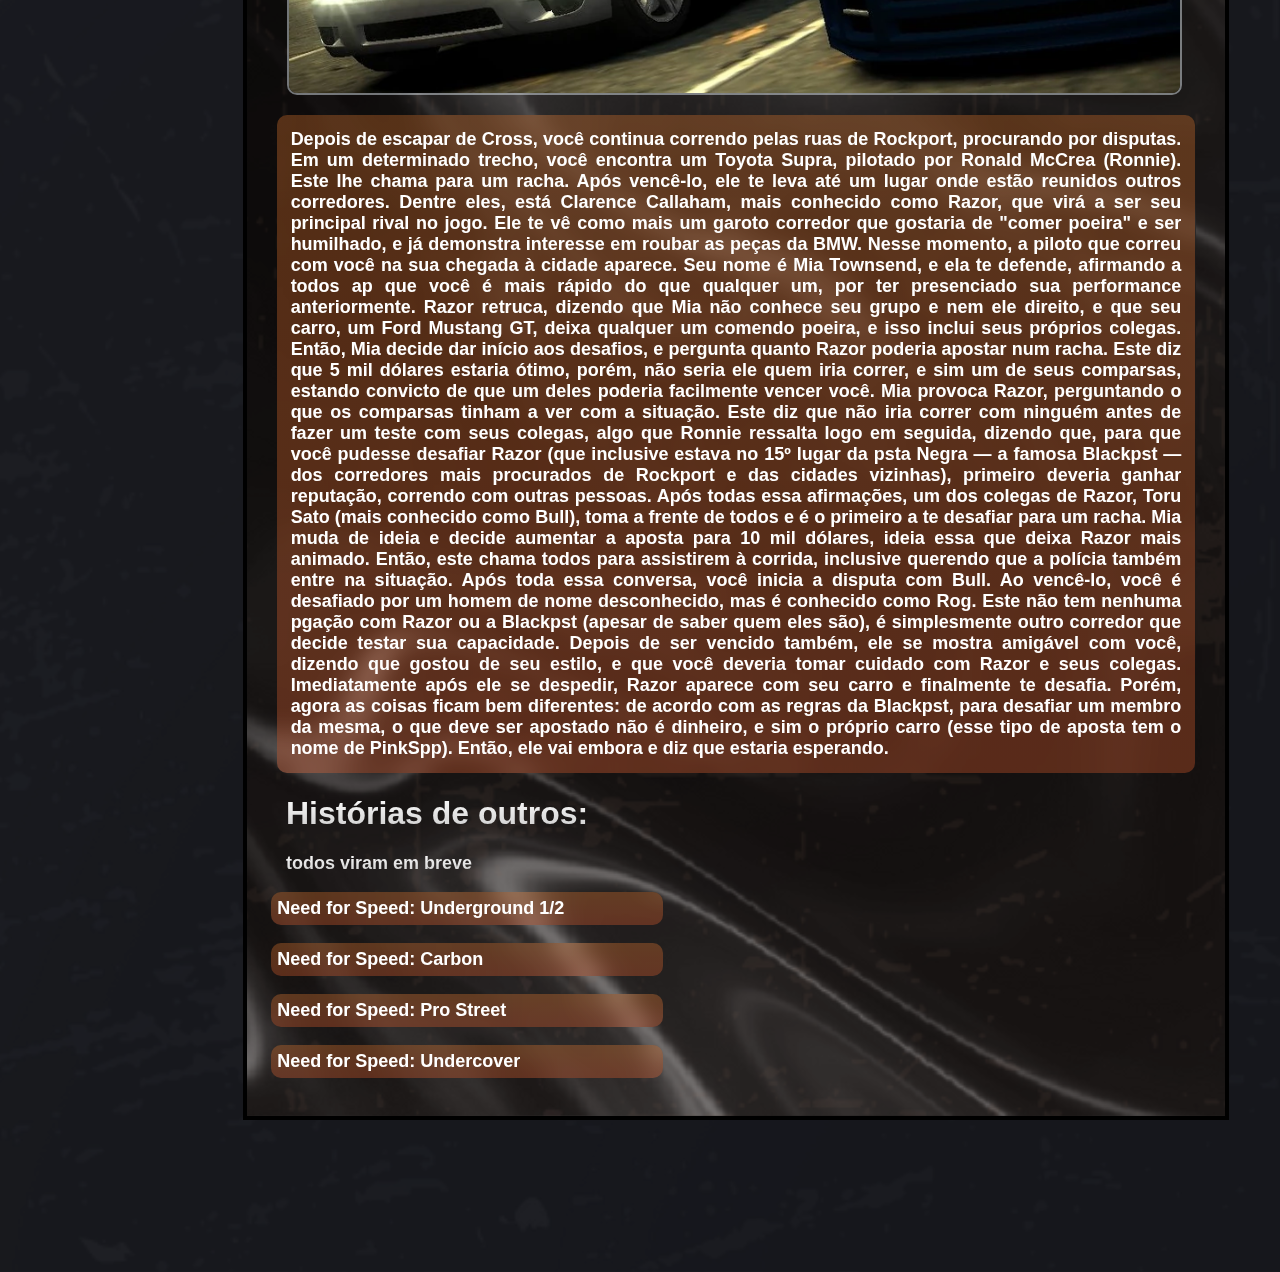
<file: nfs.html>
<!DOCTYPE html>
<html lang="pt-br">

<head>
    <meta charset="UTF-8">
    <meta name="viewport" content="width=device-width, initial-scale=1.0">
    <link type="image/png" rel="icon" href="images/icon.png">
    <link rel="stylesheet" href="styles/style.css">
    <style>
        body {
            background-image: url(images/background.png);
            background-size: cover;
            background-position: center;
        }

        .menu {
            background-image: url(images/background3.png);
            background-size: cover;
            background-position: center;
        }

        header,
        .side_bar {
            background-image: url(images/banner.png);
            background-size: cover;
            background-position: center;
        }
    </style>
    <title>Need for Speed: Most Wanted</title>
</head>

<body>
    <aside class="side_bar">
        <a href="index.html" target="_self" rel="noopener noreferrer">"Black List"</a>
        <br>
        <a href="cars.html" target="_self" rel="noopener noreferrer">Carros - Black List</a>
        <br>
        <a href="pilots.html" target="_self" rel="noopener noreferrer">Pilotos - Bio.</a>
    </aside>
    <div id="main">
        <header>
            <h1>Need for Speed: Most Wanted - History/Lore</h1>
        </header>
        <div class="menu">
            <h1 id="especial">Most Wanted</h1>
            <h3 id="especial">2005</h3>
            <h2>Em Rockport City:</h2>
            <img id="history" src="images/rockport.jpg" alt="Rockport City">
            <p class="cars">
                Tudo começa 6 dias antes de uma disputa, a principal na primeira parte do jogo.
                Você está dirigindo sua BMW M3 GTR pelas ruas de Rockport, quando encontra uma piloto de rua conduzindo
                um Mazda RX-8.
                Ambos começam a correr juntos, quando de repente, ao pararem num semáforo, e em cima da faixa de
                pedestres, aparece um Chevrolet Corvette C6.R, pertencente ao Sargento Cross, um dos principais "vilões"
                do jogo.
                A piloto que corria com você consegue escapar, mas Cross se aproxima de você e começa a conversar.
                Ele e sua companheira de trabalho brincam arrogantemente, tanto com você quanto com seu carro. Ele
                afirma que as rachas na cidade foram extintas (uma vez que seu trabalho permitiu tal feito) , e que
                tinha uma pequena surpresa para você, assim como para os outros corredores.
                Assim, ele manda você sair do carro e se prepara para prendê-lo, quando uma chamada de urgência acontece
                bem na hora. Cross e sua companheira ficam furiosos por terem que deixá-lo,
                mas o popcial deixa bem claro que da próxima vez você não teria sorte. Como punição, ele pega as chaves
                do Corvette C6R e deixa um enorme risco na sua BMW M3, e por final, brinca dizendo "belos arranhões".
            </p>
            <br>
            <h2>Corridas Iniciais:</h2>
            <img id="history" src="images/races.png" alt="Racing Challenges">
            <p class="cars">
                Depois de escapar de Cross, você continua correndo pelas ruas de Rockport, procurando por disputas. Em
                um determinado trecho, você encontra um Toyota Supra, pilotado por Ronald McCrea (Ronnie). Este lhe
                chama para um racha. Após vencê-lo, ele te leva até um lugar onde estão reunidos outros corredores.
                Dentre eles, está Clarence Callaham, mais conhecido como Razor, que virá a ser seu principal rival no
                jogo. Ele te vê como mais um garoto corredor que gostaria de "comer poeira" e ser humilhado, e já
                demonstra interesse em roubar as peças da BMW. Nesse momento, a piloto que correu com você na sua
                chegada à cidade aparece. Seu nome é Mia Townsend, e ela te defende, afirmando a todos ap que você é
                mais rápido do que qualquer um, por ter presenciado sua performance anteriormente.
                Razor retruca, dizendo que Mia não conhece seu grupo e nem ele direito, e que seu carro, um Ford Mustang
                GT, deixa qualquer um comendo poeira, e isso inclui seus próprios colegas. Então, Mia decide dar início
                aos desafios, e pergunta quanto Razor poderia apostar num racha. Este diz que 5 mil dólares estaria
                ótimo, porém, não seria ele quem iria correr, e sim um de seus comparsas, estando convicto de que um
                deles poderia facilmente vencer você. Mia provoca Razor, perguntando o que os comparsas tinham a ver com
                a situação. Este diz que não iria correr com ninguém antes de fazer um teste com seus colegas, algo que
                Ronnie ressalta logo em seguida, dizendo que, para que você pudesse desafiar Razor (que inclusive estava
                no 15º lugar da <strong>psta Negra</strong> — a famosa <strong>Blackpst</strong> — dos corredores mais
                procurados de Rockport e das cidades vizinhas), primeiro deveria ganhar reputação, correndo com outras
                pessoas. Após todas essa afirmações, um dos colegas de Razor, Toru Sato (mais conhecido como Bull), toma
                a frente de todos e é o primeiro a te desafiar para um racha. Mia muda de ideia e decide aumentar a
                aposta para 10 mil dólares, ideia essa que deixa Razor mais animado. Então, este chama todos para
                assistirem à corrida, inclusive querendo que a polícia também entre na situação.
                Após toda essa conversa, você inicia a disputa com Bull. Ao vencê-lo, você é desafiado por um homem de
                nome desconhecido, mas é conhecido como Rog. Este não tem nenhuma pgação com Razor ou a
                <strong>Blackpst</strong> (apesar de saber quem eles são), é simplesmente outro corredor que decide
                testar sua capacidade. Depois de ser vencido também, ele se mostra amigável com você, dizendo que gostou
                de seu estilo, e que você deveria tomar cuidado com Razor e seus colegas. Imediatamente após ele se
                despedir, Razor aparece com seu carro e finalmente te desafia. Porém, agora as coisas ficam bem
                diferentes: de acordo com as regras da Blackpst, para desafiar um membro da mesma, o que deve ser
                apostado não é dinheiro, e sim o próprio carro (esse tipo de aposta tem o nome de PinkSpp). Então, ele
                vai embora e diz que estaria esperando.
            </p>
            <h1 id="especial">Histórias de outros:</h1>
            <p id="especial">todos viram em breve</p>
            <nav>
                <p class="cars">Need for Speed: Underground 1/2</p>
                <p class="cars">Need for Speed: Carbon</p>
                <p class="cars">Need for Speed: Pro Street</p>
                <p class="cars">Need for Speed: Undercover</p>
            </nav>
        </div>
    </div>
</body>

</html>
</file>
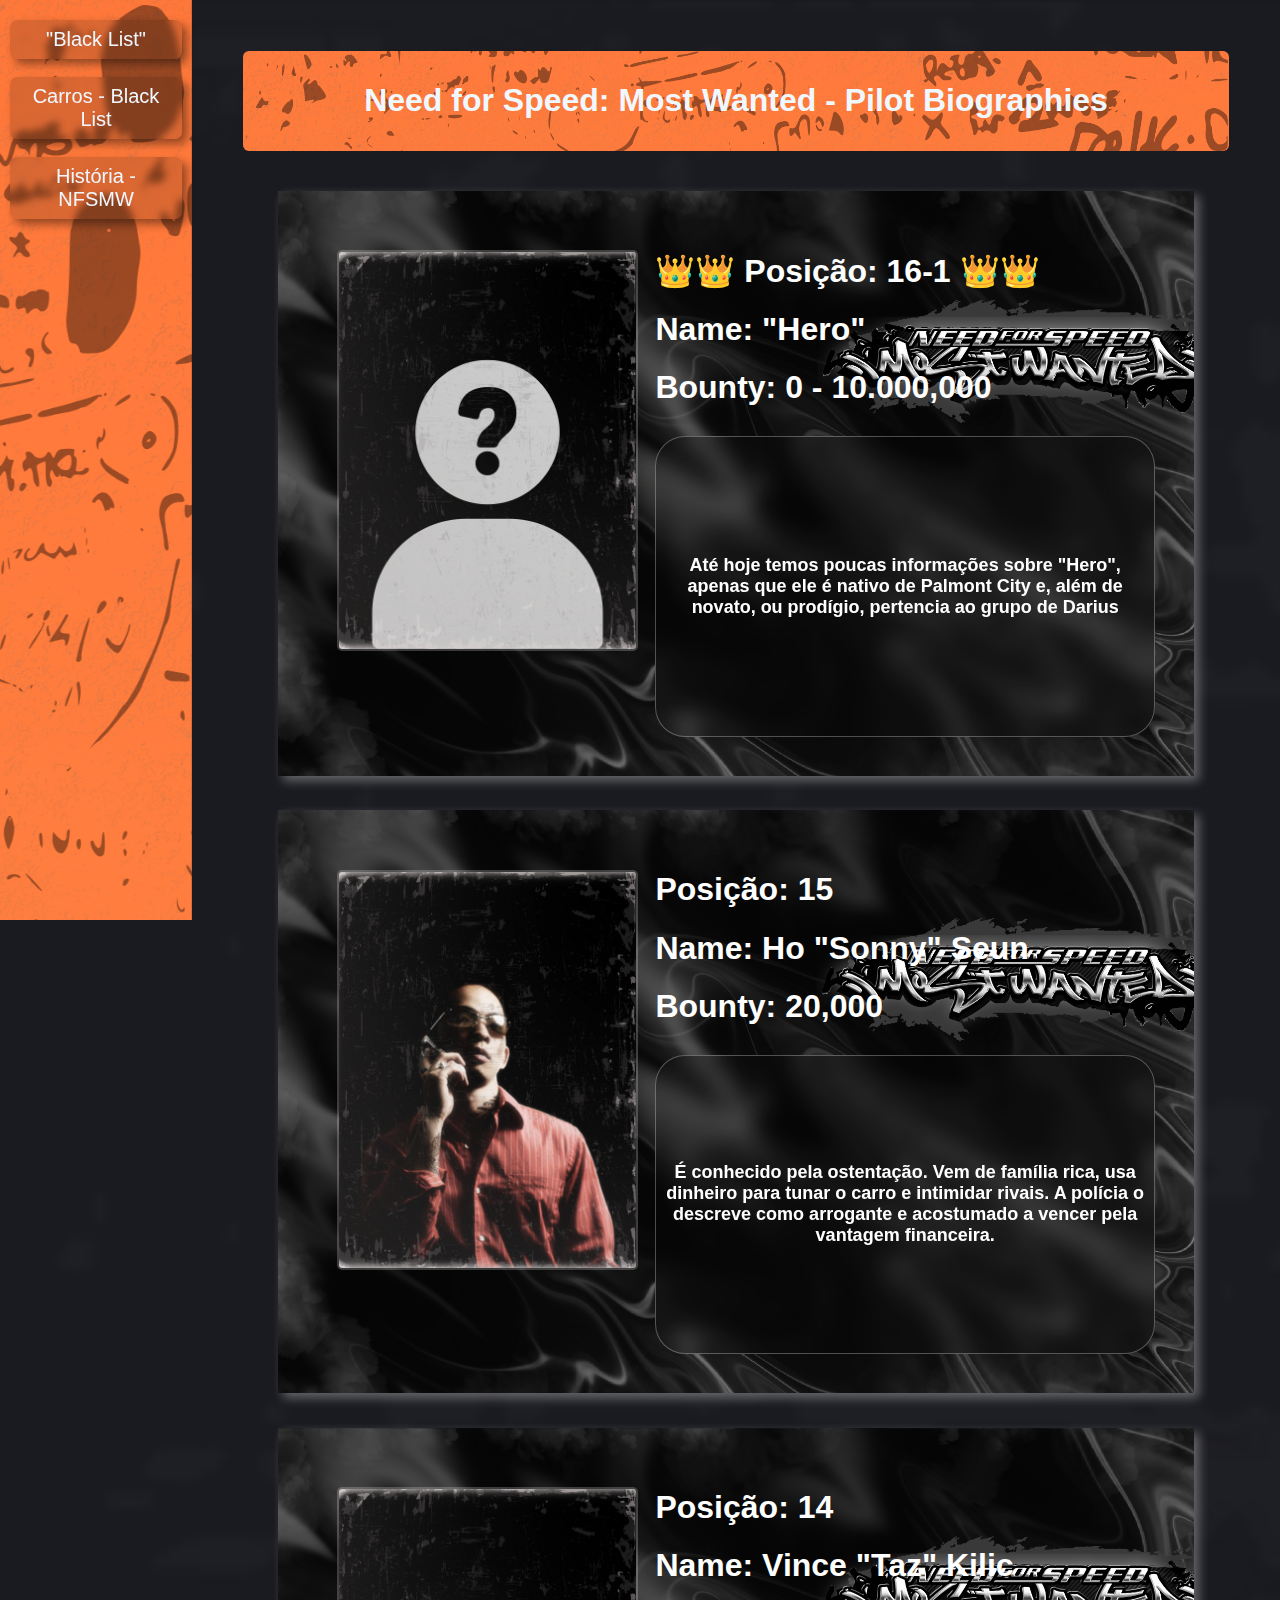
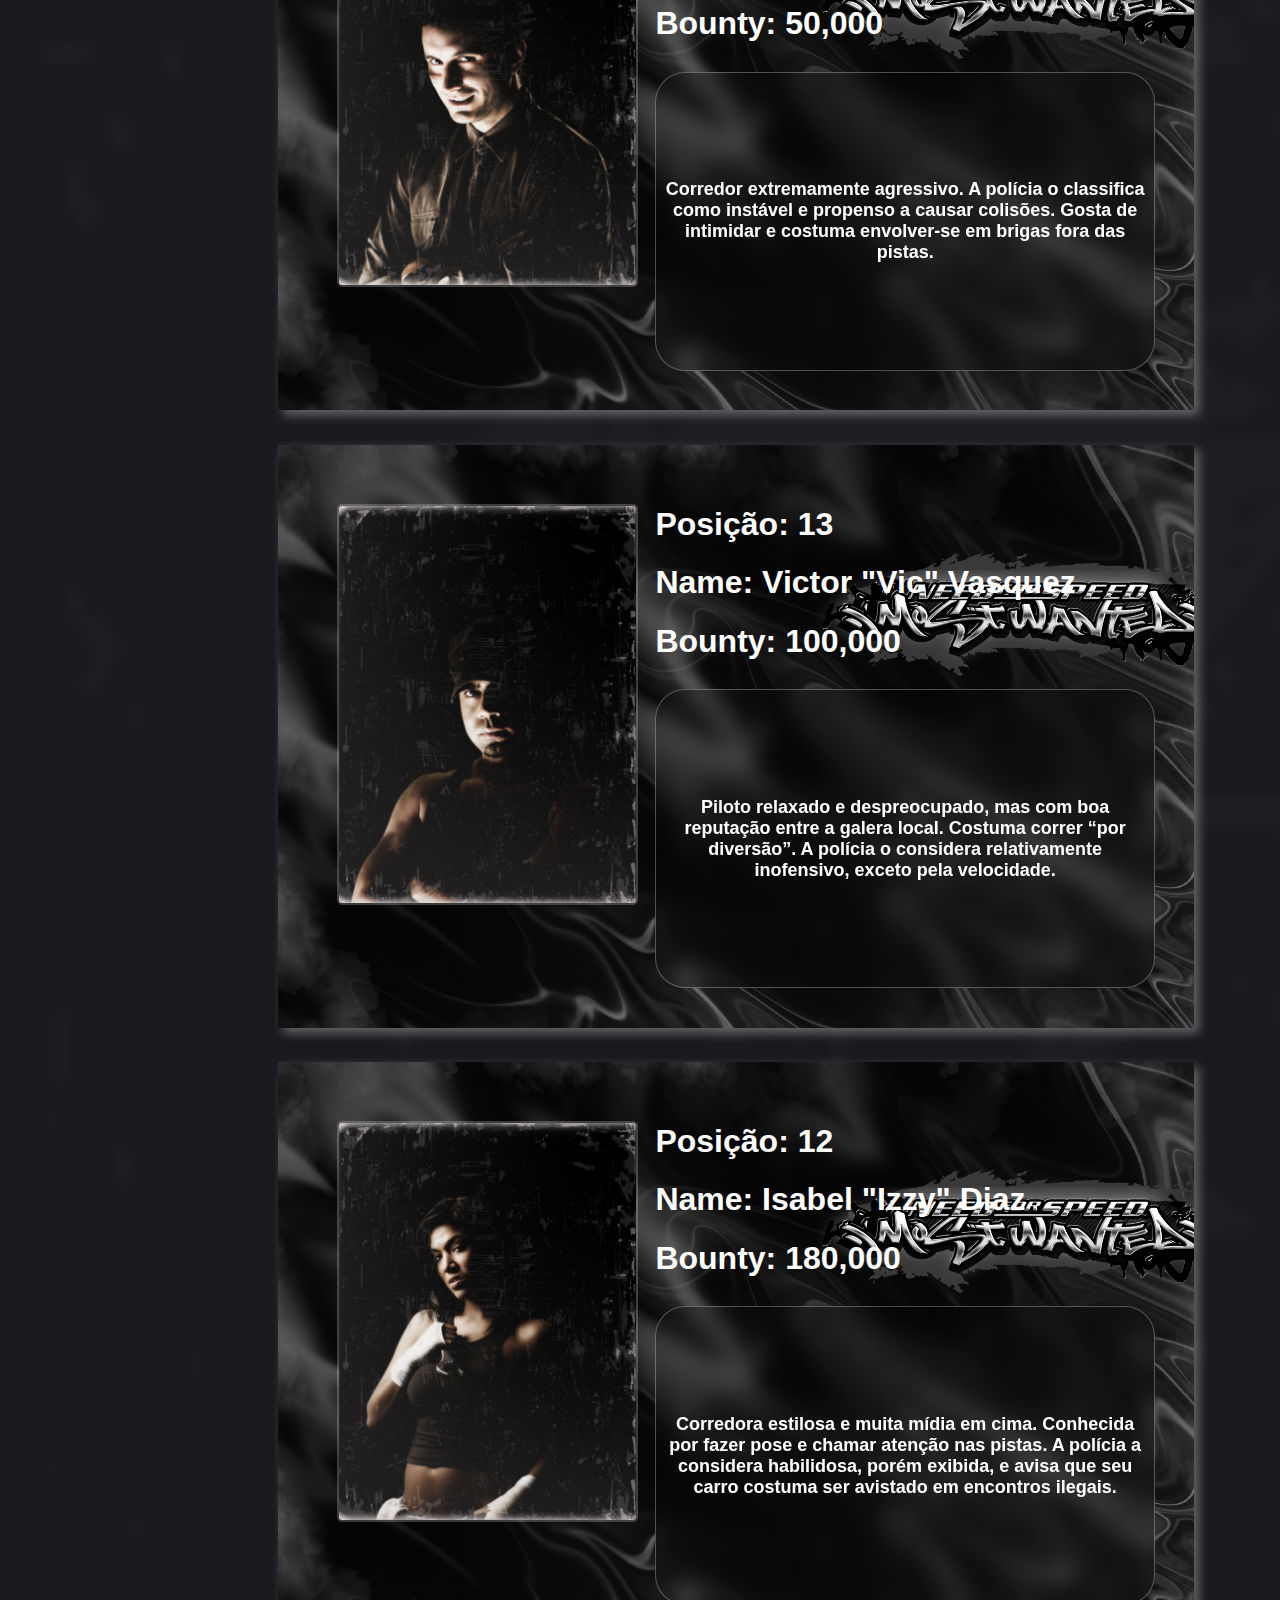
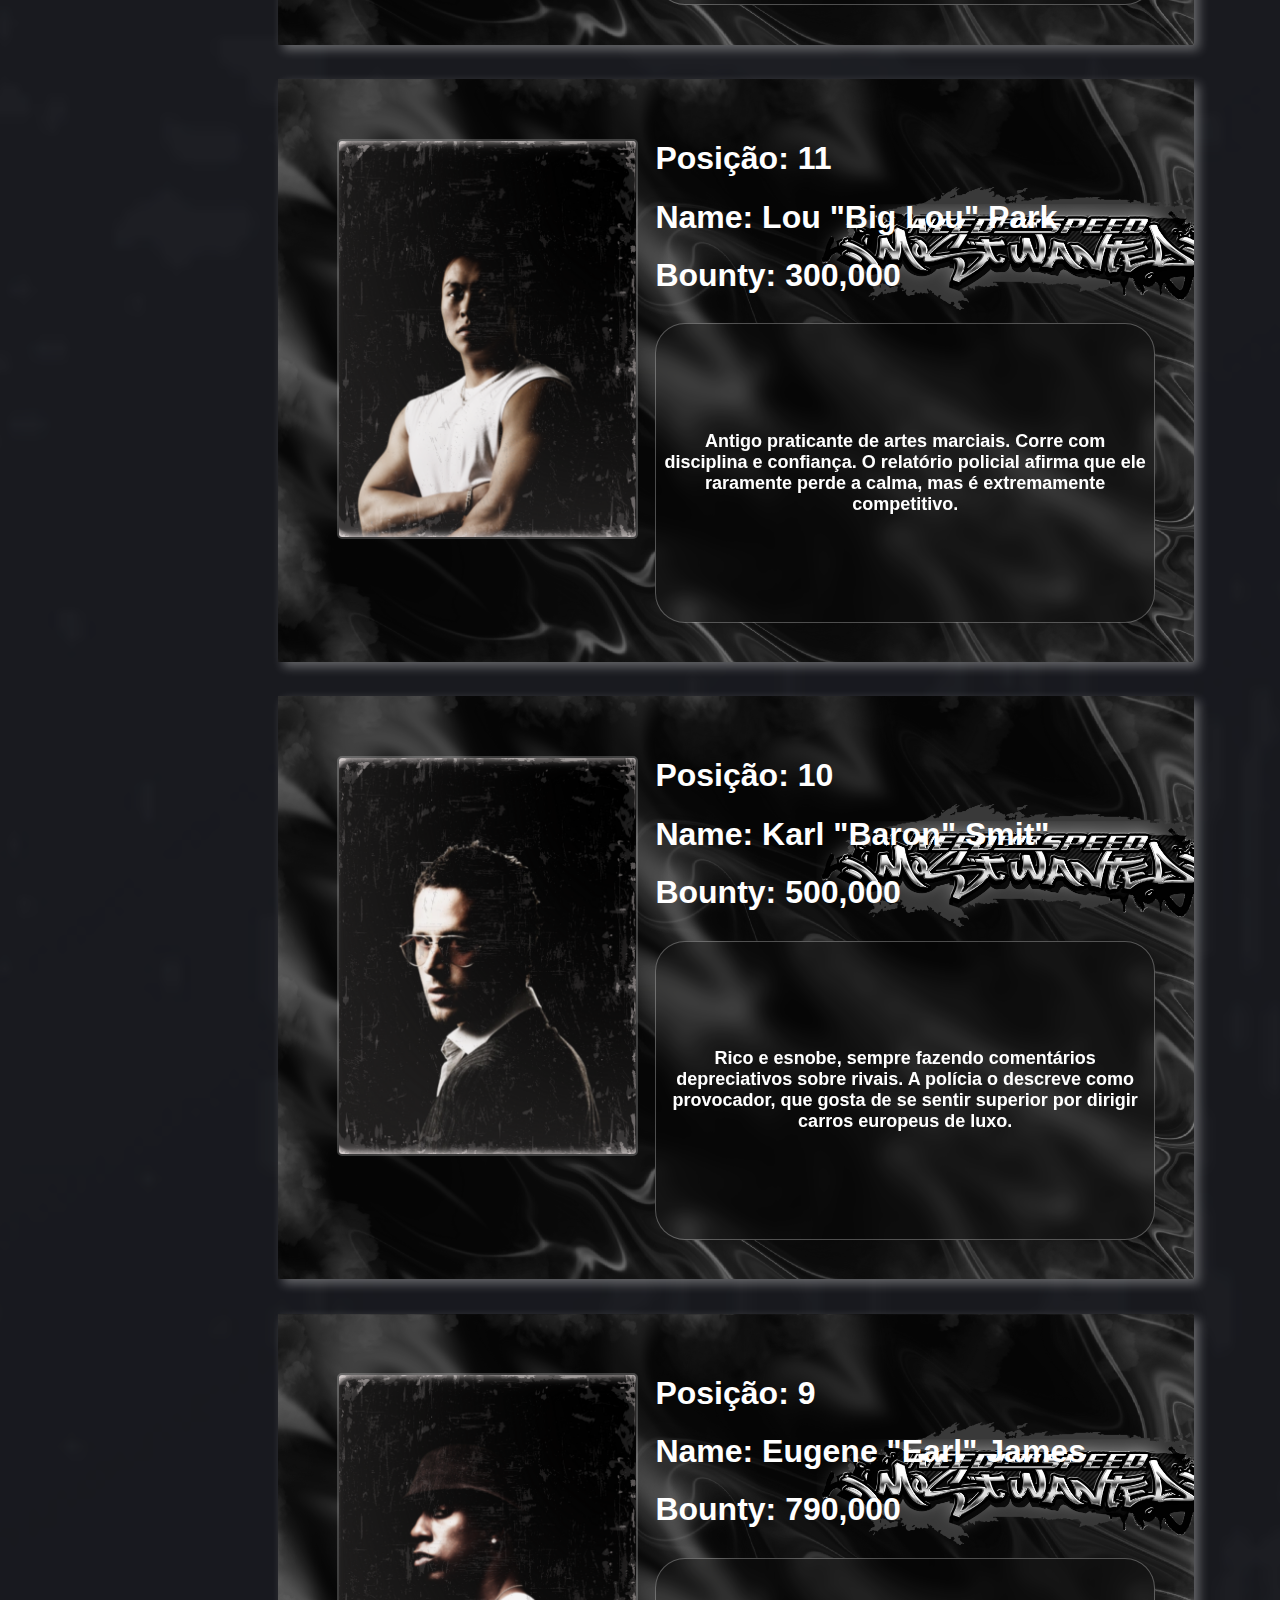
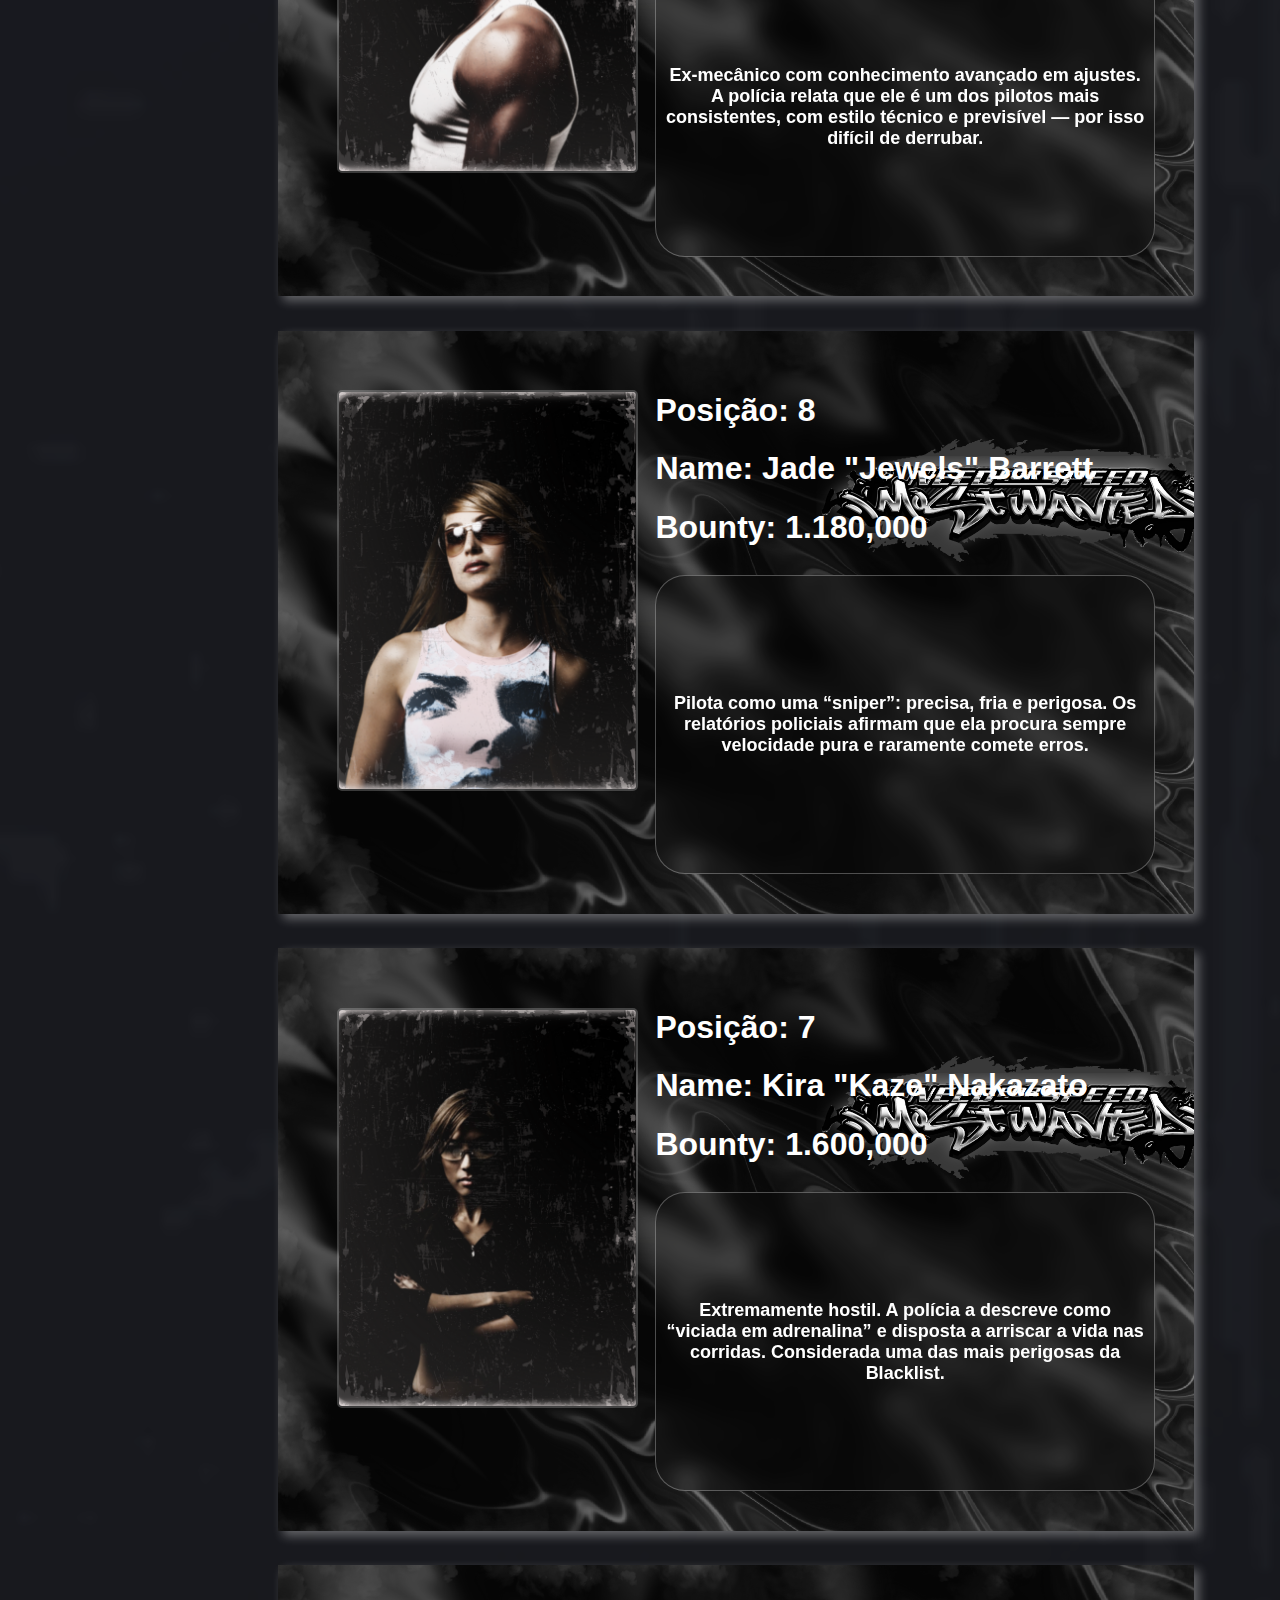
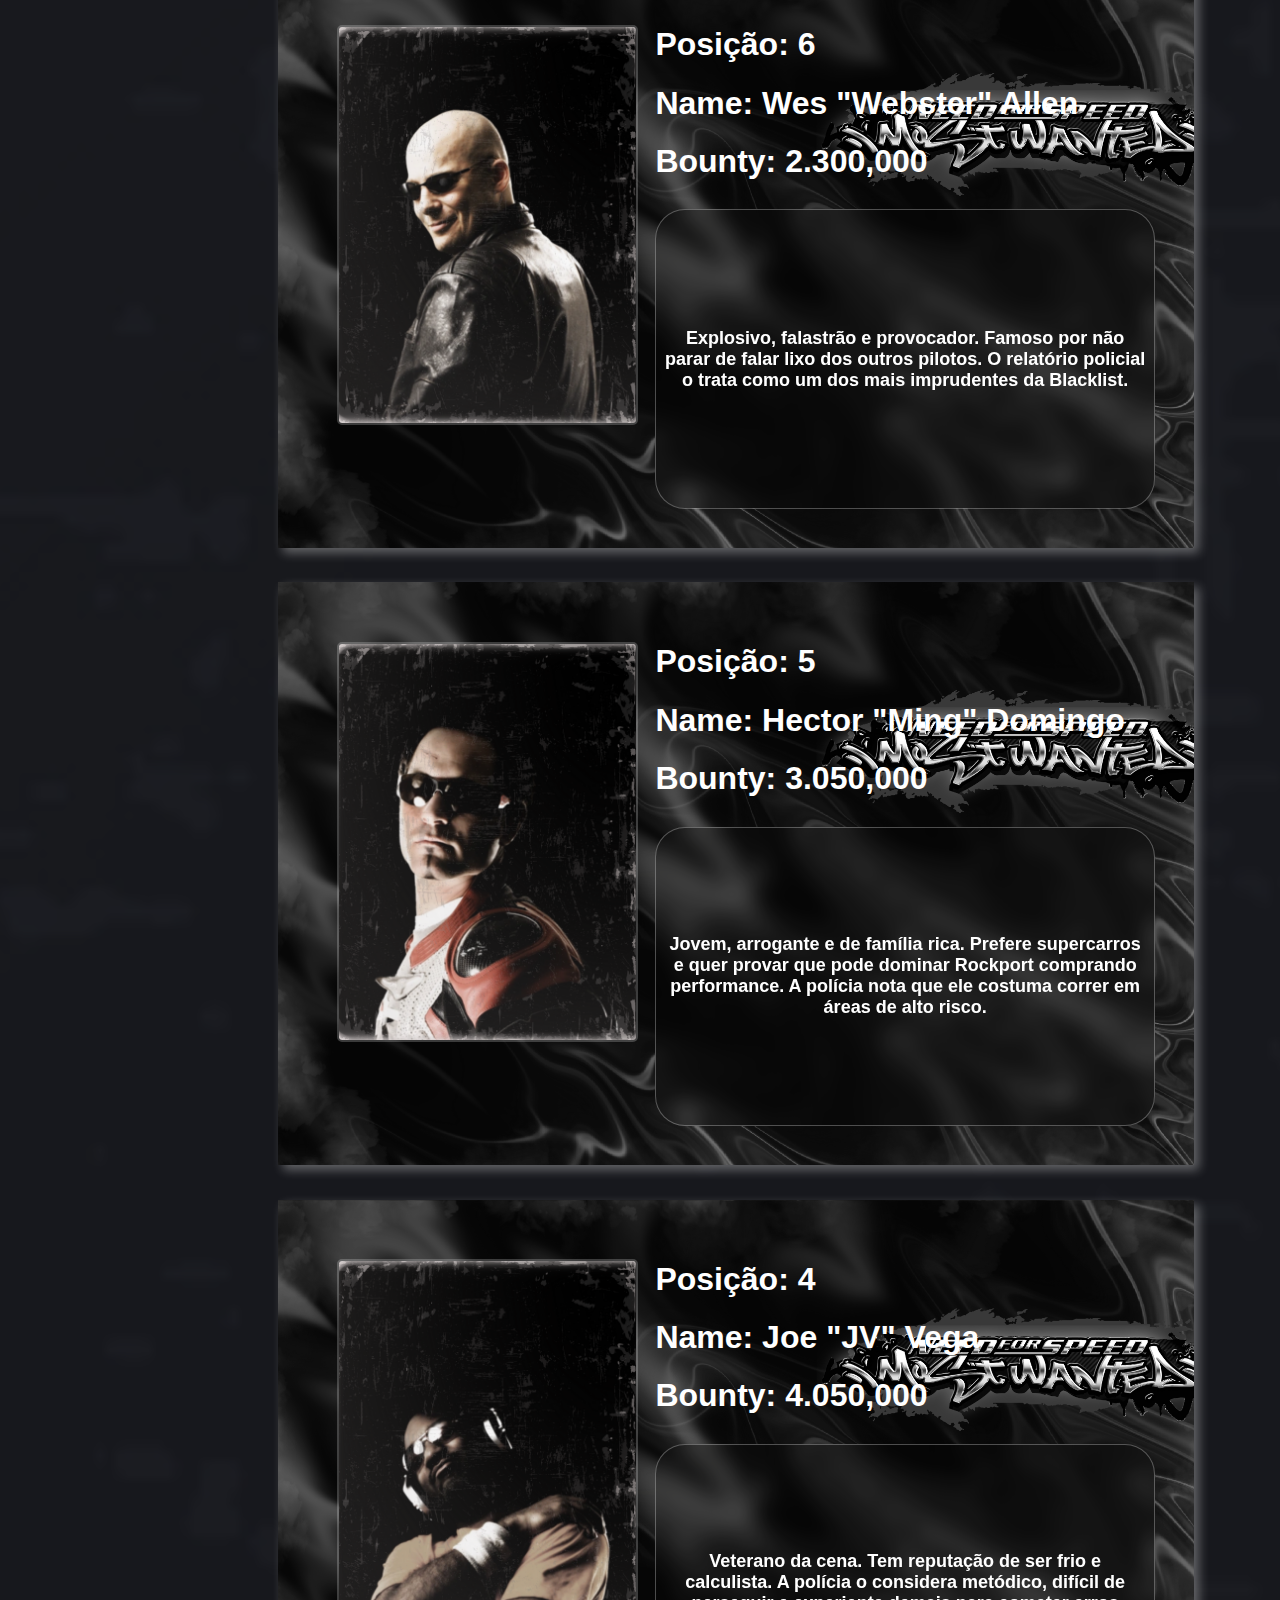
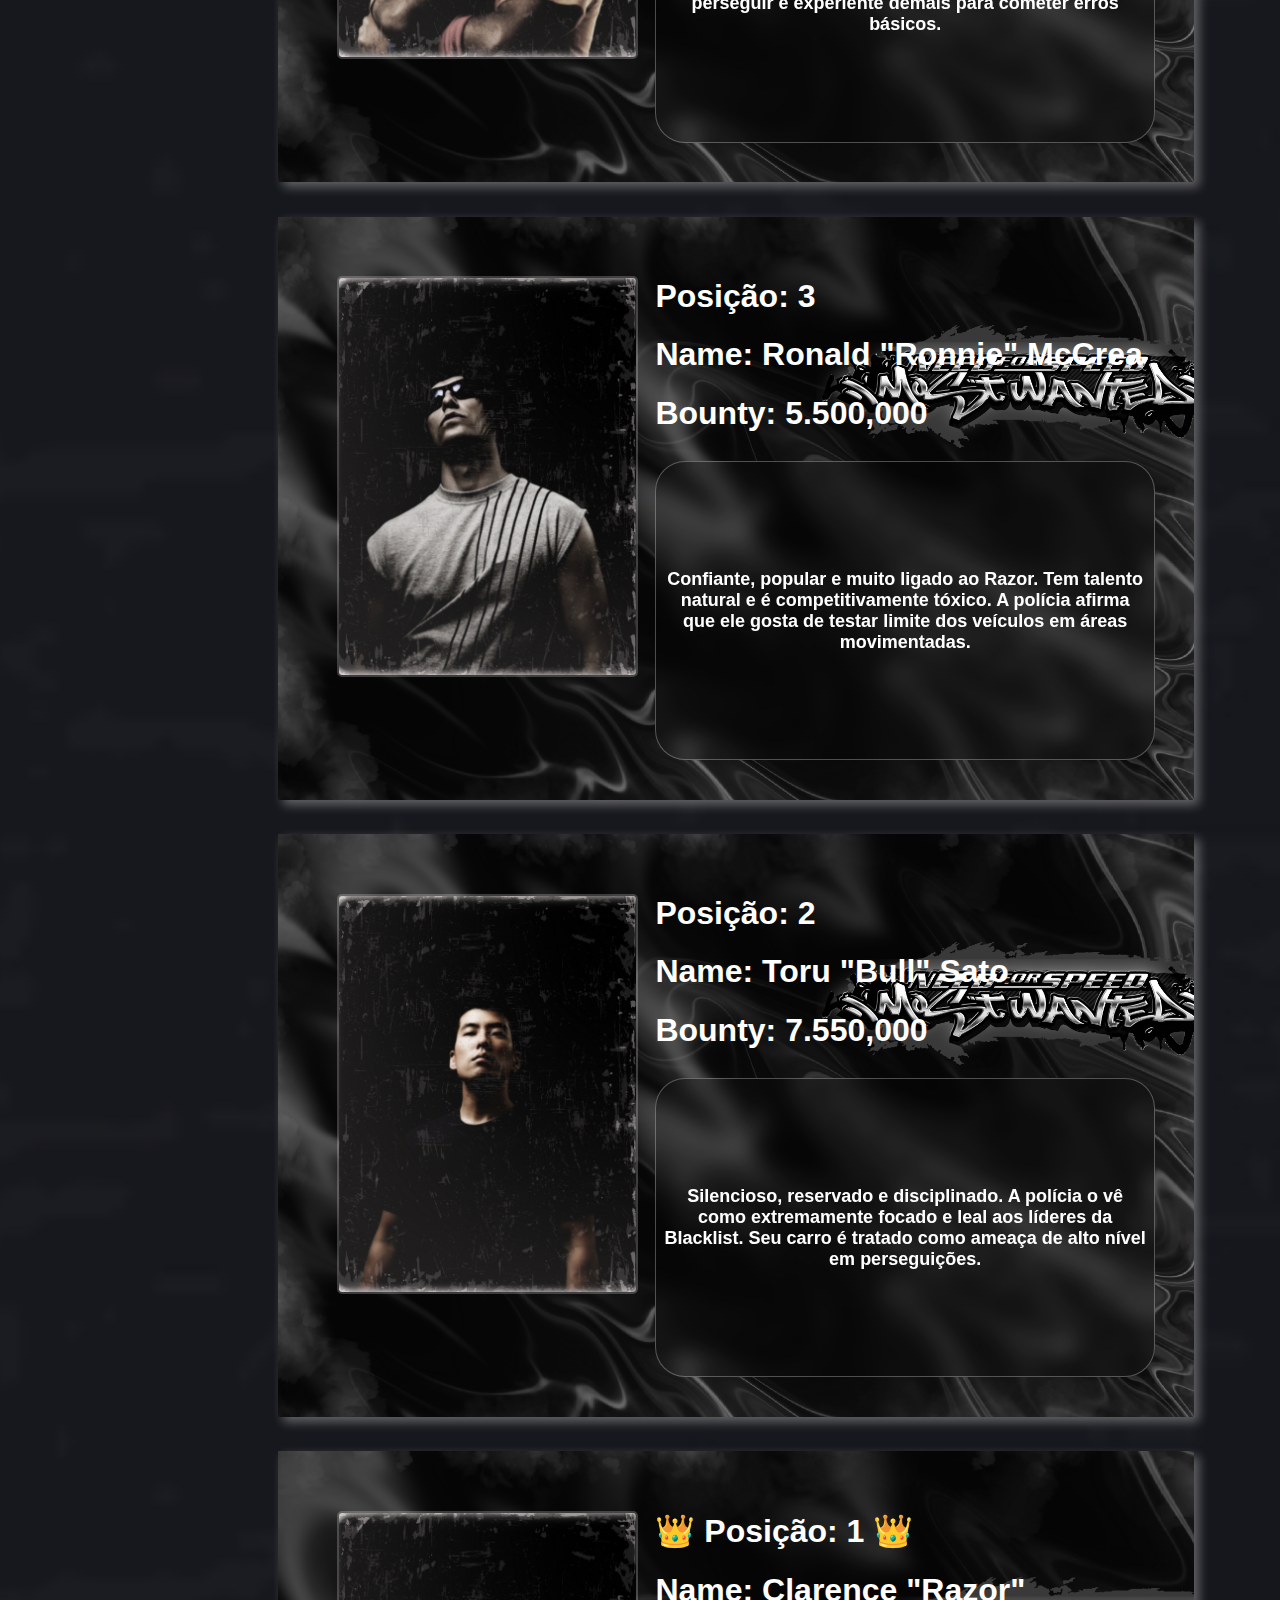
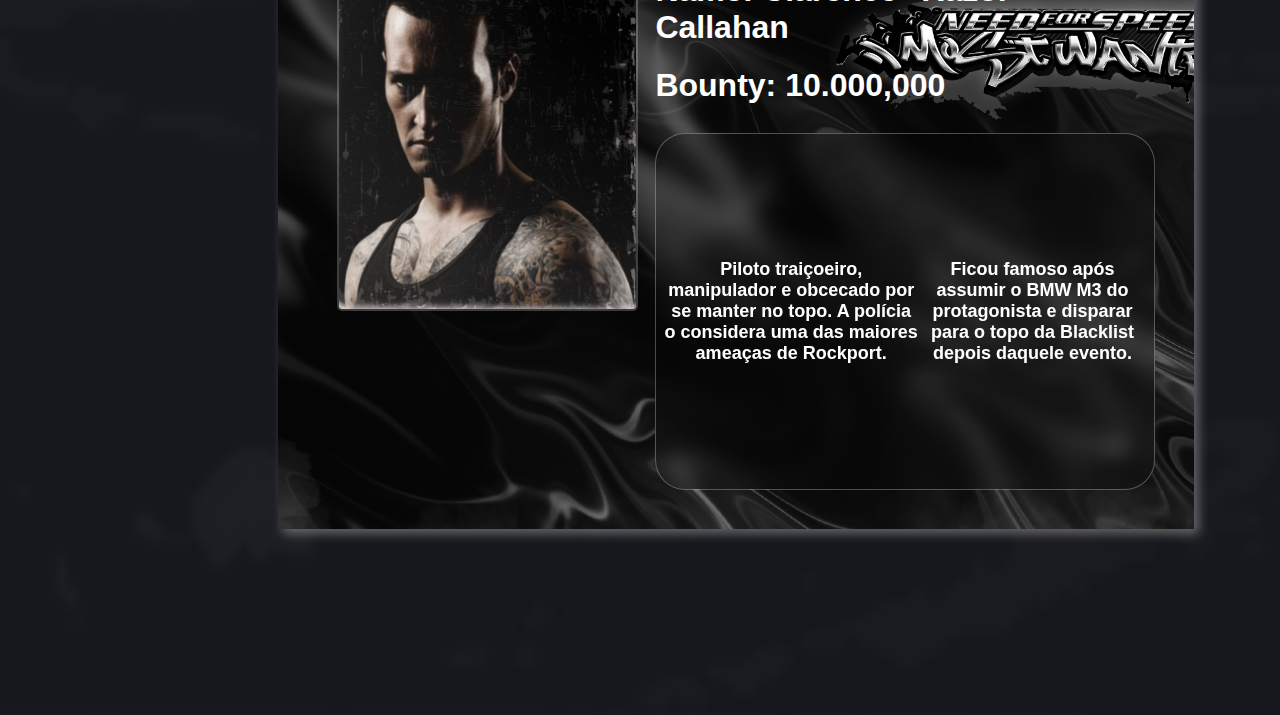
<file: pilots.html>
<!DOCTYPE html>
<html lang="pt-br">

<head>
    <meta charset="UTF-8">
    <meta name="viewport" content="width=device-width, initial-scale=1.0">
    <link type="image/png" rel="icon" href="images/icon.png">
    <link rel="stylesheet" href="styles/style.css">
    <style>
        body {
            background-image: url(images/background.png);
            background-size: cover;
            background-position: center;
        }

        #parent {
            background-image: url(images/background2.png);
            background-size: cover;
            background-position: center;
        }

        header,
        .side_bar {
            background-image: url(images/banner.png);
            background-size: cover;
            background-position: center;
        }
    </style>
    <title>Need For Speed - Most Wanted</title>
</head>

<body>
    <aside class="side_bar">
        <a href="index.html" target="_self" rel="noopener noreferrer">"Black List"</a>
        <br>
        <a href="cars.html" target="_self" rel="noopener noreferrer">Carros - Black List</a>
        <br>
        <a href="nfs.html" target="_self" rel="noopener noreferrer">História - NFSMW</a>
    </aside>
    <div id="main">
        <header>
            <h1>Need for Speed: Most Wanted - Pilot Biographies</h1>
        </header>
        <div id="parent">
            <div class="rg1">
                <img class="rg_image" src="images_rg/hero.png">
            </div>
            <div class="rg2">
                <h1>👑👑 Posição: 16-1 👑👑</h1>
                <h1>Name: "Hero"</h1>
                <h1>Bounty: 0 - 10.000,000</h1>
            </div>
            <div class="rg3">
                <p>Até hoje temos poucas informações sobre "Hero", apenas que ele é nativo de Palmont City e, além
                    de novato, ou prodígio, pertencia ao grupo de Darius</p>
            </div>
        </div>
        <div id="parent">
            <div class="rg1">
                <img class="rg_image" src="images_rg/sonny.png">
            </div>
            <div class="rg2">
                <h1>Posição: 15</h1>
                <h1>Name: Ho "Sonny" Seun</h1>
                <h1>Bounty: 20,000</h1>
            </div>
            <div class="rg3">
                <p>É conhecido pela ostentação. Vem de família rica, usa dinheiro para tunar o carro e intimidar
                    rivais. A polícia o descreve como arrogante e acostumado a vencer pela vantagem financeira.</p>
            </div>
        </div>
        <div id="parent">
            <div class="rg1">
                <img class="rg_image" src="images_rg/taz.png">
            </div>
            <div class="rg2">
                <h1>Posição: 14</h1>
                <h1>Name: Vince "Taz" Kilic</h1>
                <h1>Bounty: 50,000</h1>
            </div>
            <div class="rg3">
                <p>Corredor extremamente agressivo. A polícia o classifica como instável e propenso a causar
                    colisões. Gosta de intimidar e costuma envolver-se em brigas fora das pistas.</p>
            </div>
        </div>
        <div id="parent">
            <div class="rg1">
                <img class="rg_image" src="images_rg/vic.png">
            </div>
            <div class="rg2">
                <h1>Posição: 13</h1>
                <h1>Name: Victor "Vic" Vasquez</h1>
                <h1>Bounty: 100,000</h1>
            </div>
            <div class="rg3">
                <p>Piloto relaxado e despreocupado, mas com boa reputação entre a galera local. Costuma correr “por
                    diversão”. A polícia o considera relativamente inofensivo, exceto pela velocidade.</p>
            </div>
        </div>
        <div id="parent">
            <div class="rg1">
                <img class="rg_image" src="images_rg/izzy.png">
            </div>
            <div class="rg2">
                <h1>Posição: 12</h1>
                <h1>Name: Isabel "Izzy" Diaz</h1>
                <h1>Bounty: 180,000</h1>
            </div>
            <div class="rg3">
                <p>Corredora estilosa e muita mídia em cima. Conhecida por fazer pose e chamar atenção nas pistas. A
                    polícia a considera habilidosa, porém exibida, e avisa que seu carro costuma ser avistado em
                    encontros ilegais.</p>
            </div>
        </div>
        <div id="parent">
            <div class="rg1">
                <img class="rg_image" src="images_rg/big_lou.png">
            </div>
            <div class="rg2">
                <h1>Posição: 11</h1>
                <h1>Name: Lou "Big Lou" Park</h1>
                <h1>Bounty: 300,000</h1>
            </div>
            <div class="rg3">
                <p>Antigo praticante de artes marciais. Corre com disciplina e confiança. O relatório policial
                    afirma que ele raramente perde a calma, mas é extremamente competitivo.</p>
            </div>
        </div>
        <div id="parent">
            <div class="rg1">
                <img class="rg_image" src="images_rg/baron.png">
            </div>
            <div class="rg2">
                <h1>Posição: 10</h1>
                <h1>Name: Karl "Baron" Smit"</h1>
                <h1>Bounty: 500,000</h1>
            </div>
            <div class="rg3">
                <p>Rico e esnobe, sempre fazendo comentários depreciativos sobre rivais. A polícia o descreve como
                    provocador, que gosta de se sentir superior por dirigir carros europeus de luxo.</p>
            </div>
        </div>
        <div id="parent">
            <div class="rg1">
                <img class="rg_image" src="images_rg/earl.png">
            </div>
            <div class="rg2">
                <h1>Posição: 9</h1>
                <h1>Name: Eugene "Earl" James</h1>
                <h1>Bounty: 790,000</h1>
            </div>
            <div class="rg3">
                <p>Ex-mecânico com conhecimento avançado em ajustes. A polícia relata que ele é um dos pilotos mais
                    consistentes, com estilo técnico e previsível — por isso difícil de derrubar.</p>
            </div>
        </div>
        <div id="parent">
            <div class="rg1">
                <img class="rg_image" src="images_rg/jewels.png">
            </div>
            <div class="rg2">
                <h1>Posição: 8</h1>
                <h1>Name: Jade "Jewels" Barrett</h1>
                <h1>Bounty: 1.180,000</h1>
            </div>
            <div class="rg3">
                <p>Pilota como uma “sniper”: precisa, fria e perigosa. Os relatórios policiais afirmam que ela
                    procura sempre velocidade pura e raramente comete erros.</p>
            </div>
        </div>
        <div id="parent">
            <div class="rg1">
                <img class="rg_image" src="images_rg/kaze.png">
            </div>
            <div class="rg2">
                <h1>Posição: 7</h1>
                <h1>Name: Kira "Kaze" Nakazato</h1>
                <h1>Bounty: 1.600,000</h1>
            </div>
            <div class="rg3">
                <p>Extremamente hostil. A polícia a descreve como “viciada em adrenalina” e disposta a arriscar a
                    vida nas corridas. Considerada uma das mais perigosas da Blacklist.</p>
            </div>
        </div>
        <div id="parent">
            <div class="rg1">
                <img class="rg_image" src="images_rg/webster.png">
            </div>
            <div class="rg2">
                <h1>Posição: 6</h1>
                <h1>Name: Wes "Webster" Allen</h1>
                <h1>Bounty: 2.300,000</h1>
            </div>
            <div class="rg3">
                <p>Explosivo, falastrão e provocador. Famoso por não parar de falar lixo dos outros pilotos. O
                    relatório policial o trata como um dos mais imprudentes da Blacklist.</p>
            </div>
        </div>
        <div id="parent">
            <div class="rg1">
                <img class="rg_image" src="images_rg/ming.png">
            </div>
            <div class="rg2">
                <h1>Posição: 5</h1>
                <h1>Name: Hector "Ming" Domingo</h1>
                <h1>Bounty: 3.050,000</h1>
            </div>
            <div class="rg3">
                <p>Jovem, arrogante e de família rica. Prefere supercarros e quer provar que pode dominar Rockport
                    comprando performance. A polícia nota que ele costuma correr em áreas de alto risco.</p>
            </div>
        </div>
        <div id="parent">
            <div class="rg1">
                <img class="rg_image" src="images_rg/JV.png">
            </div>
            <div class="rg2">
                <h1>Posição: 4</h1>
                <h1>Name: Joe "JV" Vega</h1>
                <h1>Bounty: 4.050,000</h1>
            </div>
            <div class="rg3">
                <p>Veterano da cena. Tem reputação de ser frio e calculista. A polícia o considera metódico, difícil
                    de perseguir e experiente demais para cometer erros básicos.</p>
            </div>
        </div>
        <div id="parent">
            <div class="rg1">
                <img class="rg_image" src="images_rg/ronnie.png">
            </div>
            <div class="rg2">
                <h1>Posição: 3</h1>
                <h1>Name: Ronald "Ronnie" McCrea</h1>
                <h1>Bounty: 5.500,000</h1>
            </div>
            <div class="rg3">
                <p>Confiante, popular e muito ligado ao Razor. Tem talento natural e é competitivamente tóxico. A
                    polícia afirma que ele gosta de testar limite dos veículos em áreas movimentadas.</p>
            </div>
        </div>
        <div id="parent">
            <div class="rg1">
                <img class="rg_image" src="images_rg/bull.png">
            </div>
            <div class="rg2">
                <h1>Posição: 2</h1>
                <h1>Name: Toru "Bull" Sato</h1>
                <h1>Bounty: 7.550,000</h1>
            </div>
            <div class="rg3">
                <p>Silencioso, reservado e disciplinado. A polícia o vê como extremamente focado e leal aos líderes
                    da Blacklist. Seu carro é tratado como ameaça de alto nível em perseguições.</p>
            </div>
        </div>
        <div id="parent">
            <div class="rg1">
                <img class="rg_image" src="images_rg/razor.png">
            </div>
            <div class="rg2">
                <h1>👑 Posição: 1 👑</h1>
                <h1>Name: Clarence "Razor" Callahan</h1>
                <h1>Bounty: 10.000,000</h1>
            </div>
            <div class="rg3">
                <p>Piloto traiçoeiro, manipulador e obcecado por se manter no topo. A polícia o considera uma das
                    maiores ameaças de Rockport.</p>
                <p>Ficou famoso após assumir o BMW M3 do protagonista e disparar para o topo da Blacklist depois
                    daquele evento.</p>
            </div>
        </div>
    </div>
</body>

</html>
</file>
<file: styles/style.css>
body{
    width: 1920;
    height: 1080;
    margin-left: auto;
    margin-right: auto;
    text-align: center;
    background-color: black;
    color: white;
    font-family: 'Segoe UI', Tahoma, Geneva, Verdana, sans-serif;
    padding: 0px;
    margin: 0px;
    margin-bottom: 100px;
}

nav{
    width: 400px;
    gap: 0.4%;
}

#parent{
    text-align: left;
    margin: 3.5%;
    padding: 4%;
    display: grid;
    grid-template-columns: repeat(5, 1fr);
    grid-template-rows: repeat(5, 1fr);
    box-shadow: 5px 5px 10px 0px #ffffff54;
    gap: 8px;
}

.rg1 {
    grid-column: span 2 / span 2;
    grid-row: span 5 / span 5;
}

.rg2 {
    color: white;
    grid-column: span 3 / span 3;
    grid-row: span 2 / span 2;
    grid-column-start: 3;
}

.rg3 {
    backdrop-filter: blur(10px);
    border-radius: 30px;
    display: flex;
    align-items: center;
    justify-content: center;
    text-align: center;
    padding: 1.5%;
    border: 1px solid #ffffff48;
    background-color: #00000021;
    grid-column: span 3 / span 3;
    grid-row: span 3 / span 3;
    grid-column-start: 3;
    grid-row-start: 3;
}

.rg3 p{
    color: white;
}

.rg_image, .rg_image:hover{
    width: 90%;
    border-radius: 5px;
}

#especial{
    background: linear-gradient(to bottom, white, #cacaca);
    background-clip: text;
    color: transparent;
    text-align: start;
    margin-left: 2%;
}

#main{
    margin-left: 15%;
    padding: 4%;
}

.cars{
    backdrop-filter: blur(10px);
    margin-left: 1%;
    margin-right: 1%;
    padding: 1.5%;
    background: linear-gradient(to bottom, #ff87324b, #ff69324b);
    text-align: justify;
    border-radius: 10px;
}

.side_bar{
    position: fixed;
    width: 15%;
    height: 100%;
    padding-top: 20px;
}

p{
    color: white;
    font-weight: bold;
    font-size: large;
}

#boss{
    font-size: x-large;
}

.menu{
    justify-items: start;
    display: flexbox;
    flex-direction: column;
    padding: 20px;
    border: 4px solid black;
    background-size: cover;
}

hr{
    margin-bottom: 40px;
    margin-top: 40px;
}

header{
    text-align: center;
    padding: 1%;
    color: aliceblue;
    border-radius: 6px;
    margin-bottom: 40px;
}

a{
    justify-content: center;
    text-decoration: none;
    display: flex;
    color: aliceblue;
    backdrop-filter: blur(3.5px);
    background-color: #00000023;
    box-shadow: 5px 5px 10px 0px #0000006c;
    border-radius: 7px;
    margin-left: 5%;
    margin-right: 5%;
    padding: 8px;
    font-size: 20px;
}

a:hover{
    font-size: 25px;
    box-shadow: 5px 5px 10px 0px #0000006c;
}

img{
    display: flex;
    width: 300px;
    margin: 20px;
    border: 2px solid rgba(255, 255, 255, 0.214);
    border-radius: 50px;
}

img:hover{
    width: 310px;
}

#history{
    border-radius: 10px;
    width: 95%;
    border: 2px solid rgba(240, 248, 255, 0.452);
}
</file>
